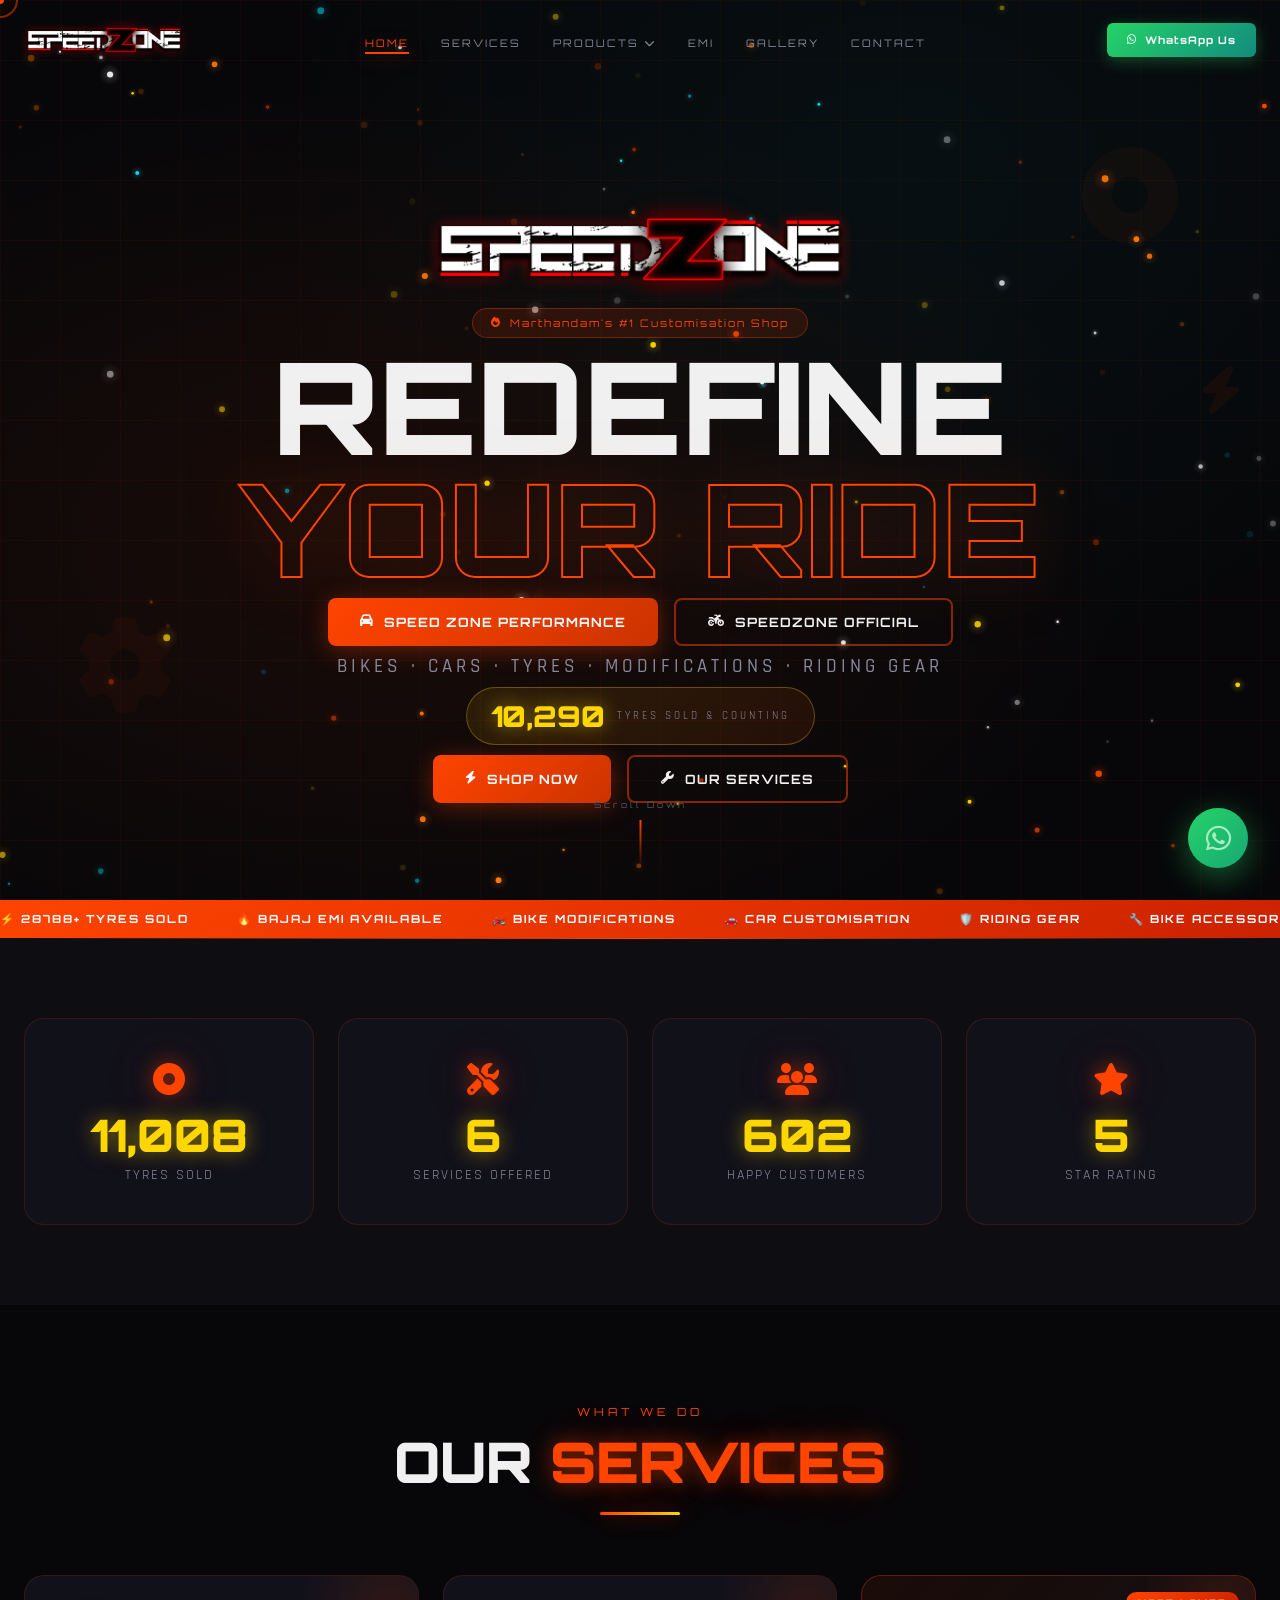
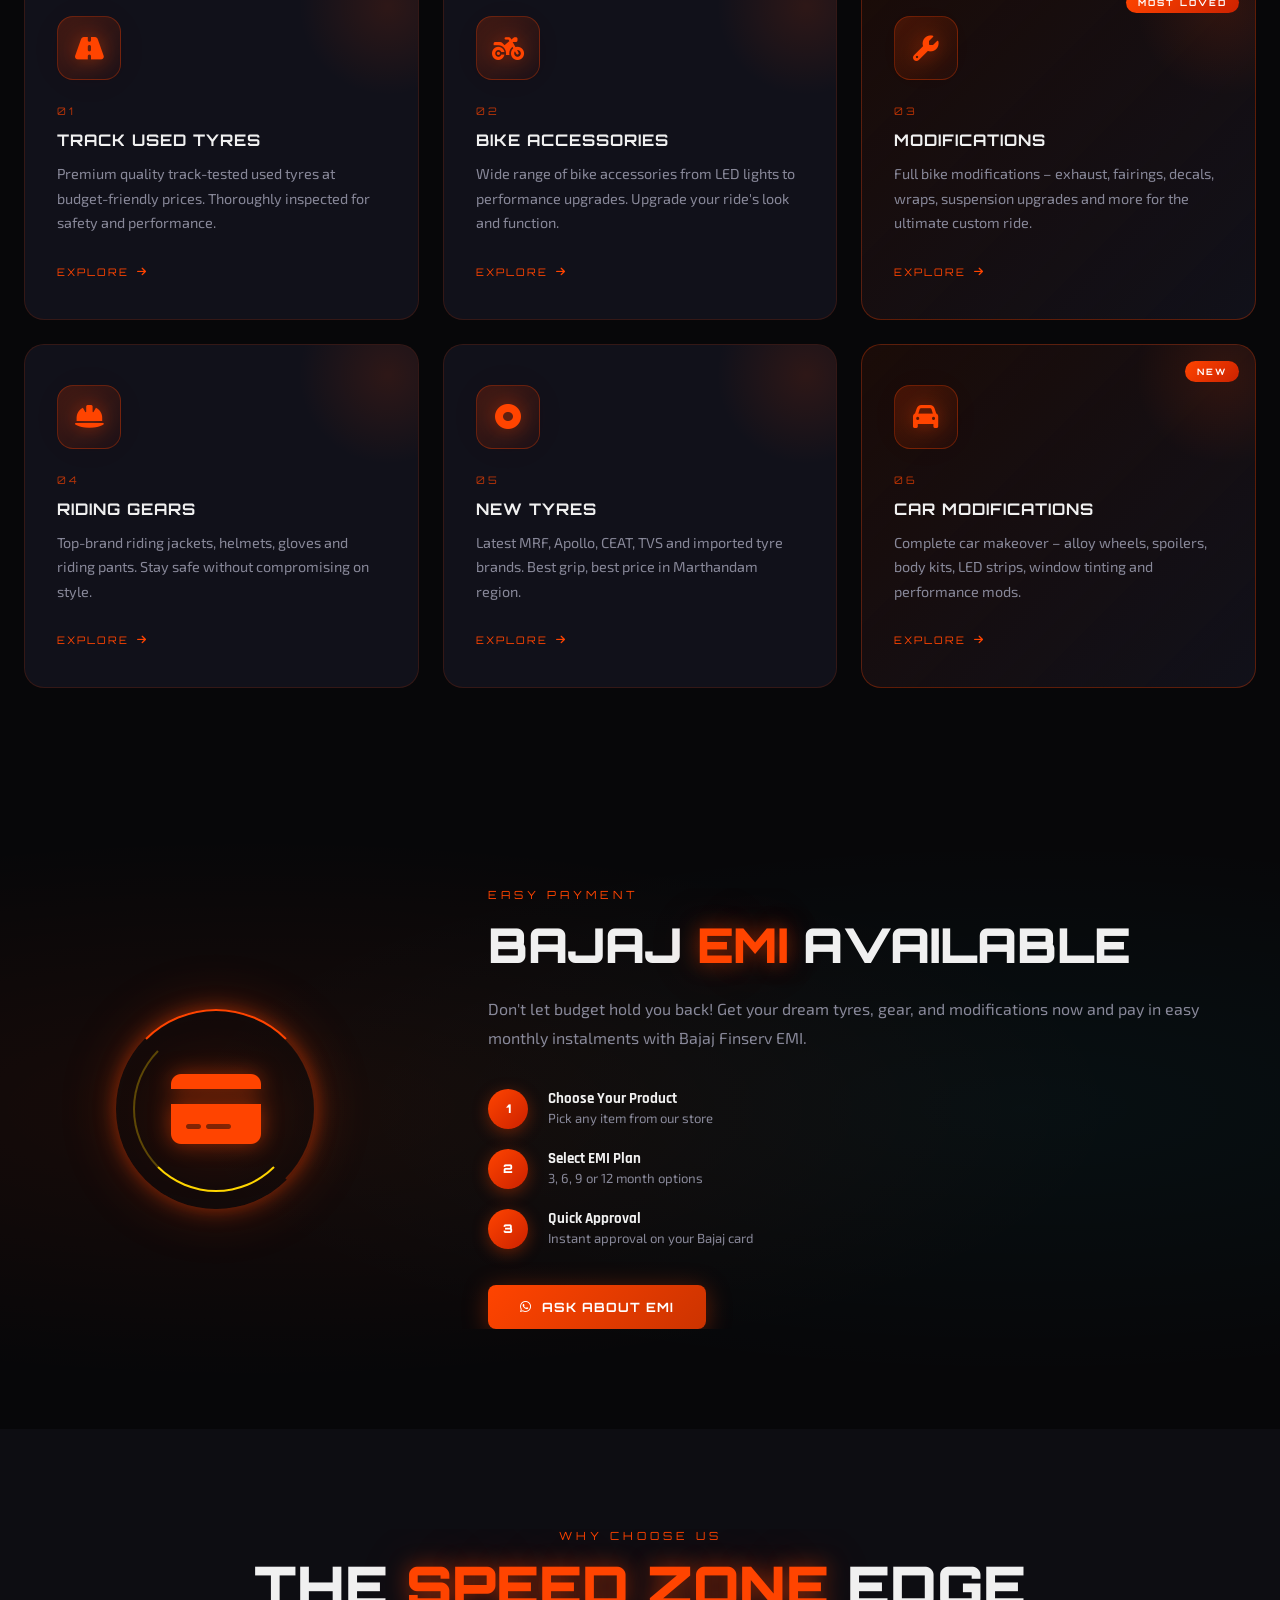
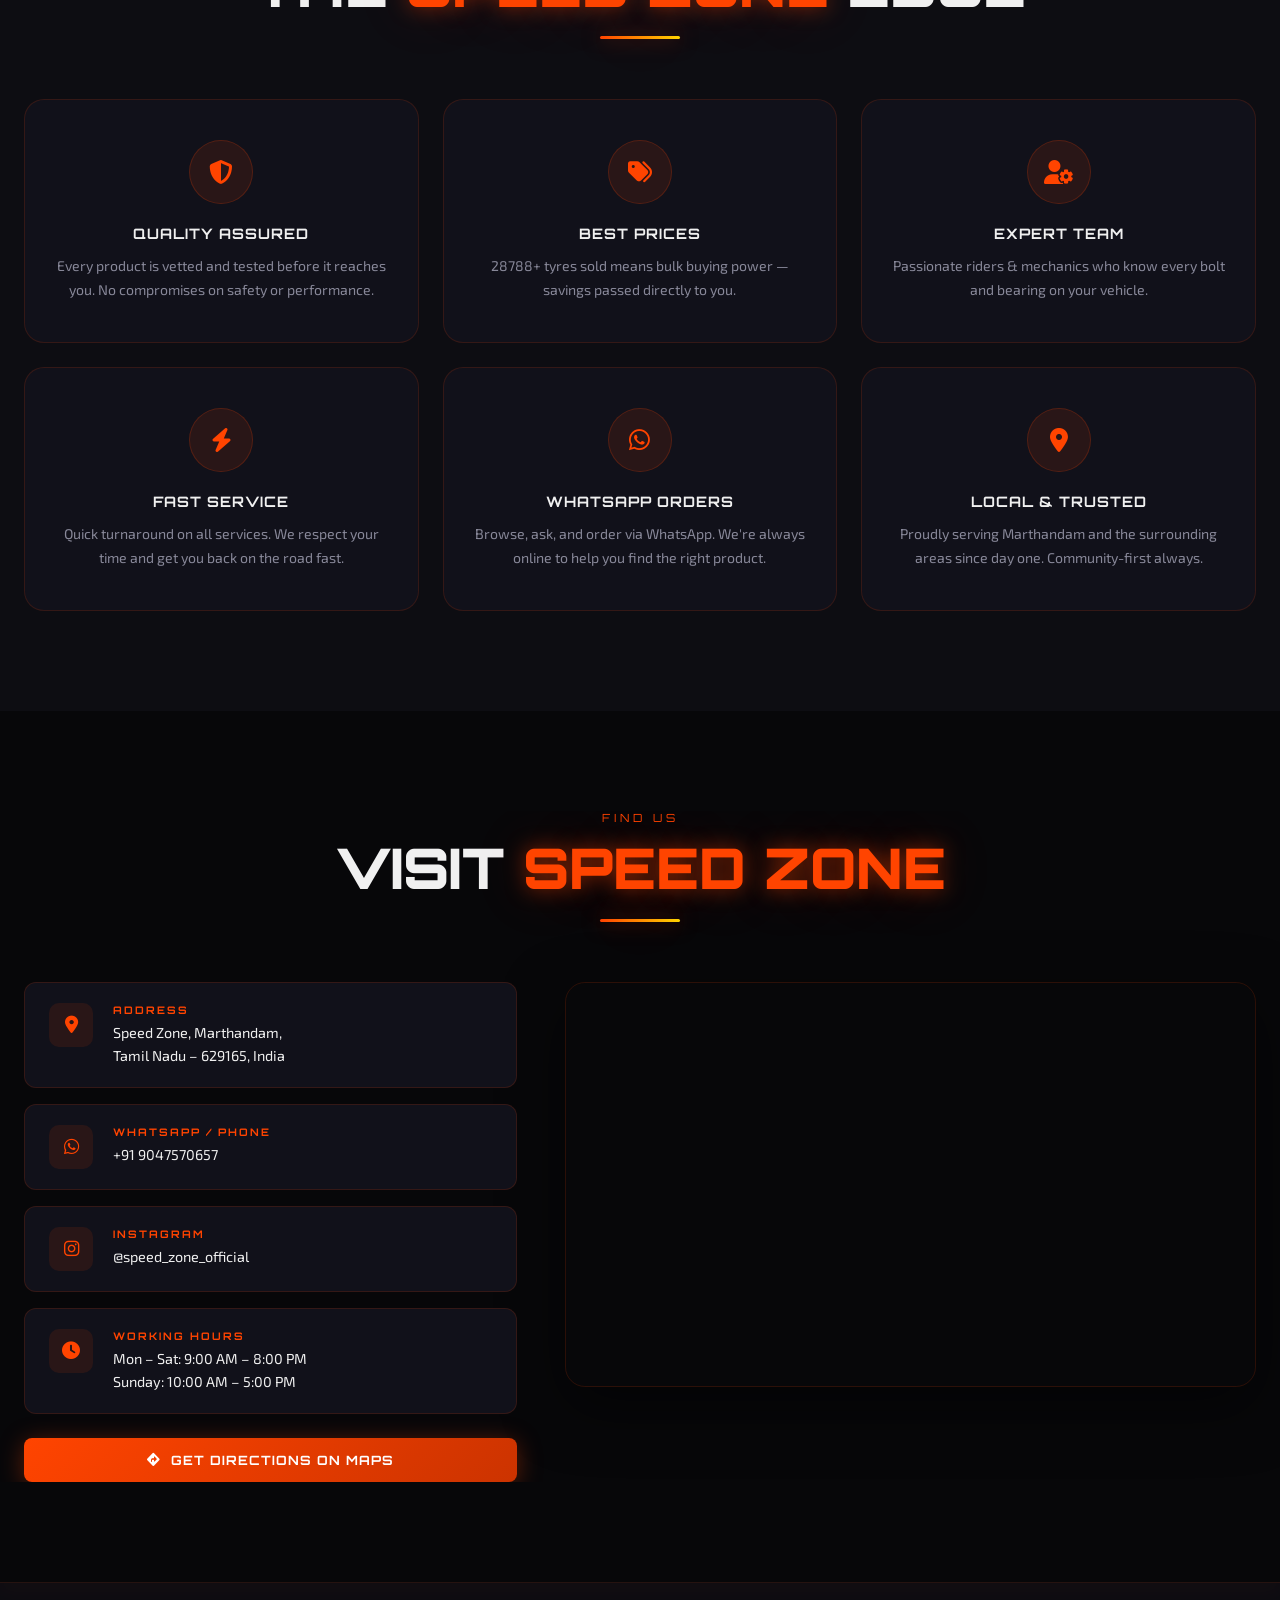
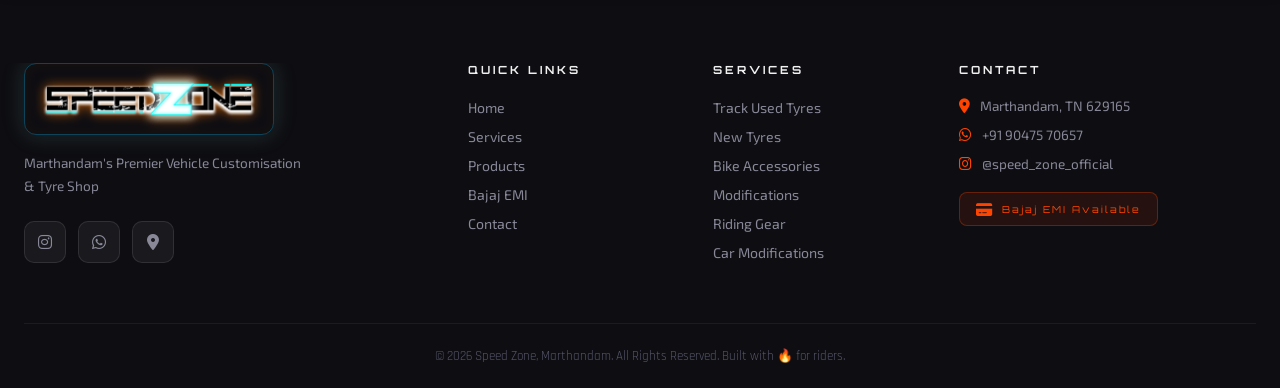
<file: speedzone/index.html>
<!DOCTYPE html>
<html lang="en">
<head>
  <meta charset="UTF-8" />
  <meta name="viewport" content="width=device-width, initial-scale=1.0" />
  <meta name="description" content="Speed Zone Marthandam – Premium Tyres, Bike & Car Modifications, Riding Gear. 28788+ Tyres Sold. Bajaj EMI Available." />
  <title>Speed Zone | Redefine Your Ride</title>
  <link href="https://fonts.googleapis.com/css2?family=Orbitron:wght@400;600;700;900&family=Exo+2:wght@300;400;500;600;700&family=Rajdhani:wght@400;500;600;700&display=swap" rel="stylesheet" />
  <link rel="icon" type="image/jpeg" href="assets/logo.png" />
  <link rel="shortcut icon" href="assets/logo.png" />
  <link rel="stylesheet" href="https://cdnjs.cloudflare.com/ajax/libs/font-awesome/6.5.0/css/all.min.css" />
  <link rel="stylesheet" href="css/style.css" />
  <link rel="stylesheet" href="css/animations.css" />
  <link rel="stylesheet" href="css/responsive.css" />
</head>
<body>

  <div class="cursor-dot" id="cursorDot"></div>
  <div class="cursor-ring" id="cursorRing"></div>

  <!-- PRELOADER — uses original round logo -->
  <div class="preloader" id="preloader">
    <div class="preloader-logo">
      <img src="assets/logo.jfif" alt="Speed Zone" class="preloader-logo-img" />
    </div>
    <div class="preloader-bar"><div class="preloader-fill" id="preloaderFill"></div></div>
    <p class="preloader-text">LOADING YOUR RIDE...</p>
  </div>

  <!-- NAVBAR -->
  <nav class="navbar" id="navbar">
    <div class="nav-container">
      <a href="#home" class="nav-logo">
        <img src="assets/logo.png" alt="Speed Zone Logo" class="nav-logo-img" />
        <div class="nav-logo-text">
          <span class="logo-name">SPEED<span>ZONE</span></span>
          <span class="logo-tag">MARTHANDAM</span>
        </div>
      </a>
      <ul class="nav-links" id="navLinks">
        <li><a href="#home"     class="nav-link active">Home</a></li>
        <li><a href="#services" class="nav-link">Services</a></li>
        <li class="dropdown">
  <a href="#products" class="nav-link">Products <i class="fas fa-chevron-down dropdown-caret"></i></a>
  <ul class="dropdown-menu">
    <li><a href="car.html"><i class="fas fa-car"></i> Car</a></li>
    <li><a href="bike.html"><i class="fas fa-motorcycle"></i> Bike</a></li>
  </ul>
</li>
        <li><a href="#emi"      class="nav-link">EMI</a></li>
        <li><a href="#gallery"  class="nav-link">Gallery</a></li>
        <li><a href="#contact"  class="nav-link">Contact</a></li>
      </ul>
      <a href="https://wa.me/919047570657?text=Hi%20Speed%20Zone!%20I%20need%20your%20help." class="nav-cta" target="_blank">
        <i class="fab fa-whatsapp"></i> WhatsApp Us
      </a>
      <button class="nav-burger" id="navBurger" aria-label="Toggle menu">
        <span></span><span></span><span></span>
      </button>
    </div>
  </nav>

  <!-- HERO -->
  <section class="hero" id="home">
    <canvas id="particleCanvas"></canvas>
    <div class="hero-bg-grid"></div>
    <div class="hero-content">

      <!-- Logo: delay-1 -->
      <div class="hero-logo-wrap animate-fade-up delay-1">
        <img src="assets/logo.png" alt="Speed Zone" class="hero-logo-img" />
      </div>

      <!-- Badge: delay-2 -->
      <div class="hero-badge animate-fade-up delay-2">
        <i class="fas fa-fire"></i> Marthandam's #1 Customisation Shop
      </div>

      <!-- Title: delay-3 -->
      <h1 class="hero-title animate-fade-up delay-3">
        <span class="ht-line">REDEFINE</span>
        <span class="ht-line ht-accent">YOUR RIDE</span>
      </h1>

      <!-- FIX: Buttons now navigate to separate pages -->
      <div class="hero-vehicle-btns animate-fade-up delay-4">
        <a href="car.html" class="btn btn-primary hero-vehicle-btn">
          <i class="fas fa-car"></i> Speed Zone Performance
        </a>
        <a href="bike.html" class="btn btn-outline hero-vehicle-btn">
          <i class="fas fa-motorcycle"></i> SpeedZone Official
        </a>
      </div>

      <!-- Subtitle: delay-5 -->
      <p class="hero-subtitle animate-fade-up delay-5">
        Bikes · Cars · Tyres · Modifications · Riding Gear
      </p>

      <!-- Stat pill: delay-6 -->
      <div class="hero-stat-pill animate-fade-up delay-6">
        <span class="hsp-num" id="heroCounter">0</span>
        <span class="hsp-label">TYRES SOLD &amp; COUNTING</span>
      </div>

      <!-- CTA Buttons: no extra delay class, uses CSS default -->
      <div class="hero-btns animate-fade-up delay-6">
        <a href="#products" class="btn btn-primary">
          <i class="fas fa-bolt"></i> Shop Now
        </a>
        <a href="#services" class="btn btn-outline">
          <i class="fas fa-wrench"></i> Our Services
        </a>
      </div>

    </div>
    <div class="hero-scroll-hint">
      <span>Scroll Down</span>
      <div class="scroll-arrow"></div>
    </div>
    <div class="hero-float float-1"><i class="fas fa-circle-dot"></i></div>
    <div class="hero-float float-2"><i class="fas fa-gear"></i></div>
    <div class="hero-float float-3"><i class="fas fa-bolt"></i></div>
  </section>

  <!-- MARQUEE -->
  <div class="marquee-strip">
    <div class="marquee-track">
      <span>⚡ 28788+ TYRES SOLD</span>
      <span>🔥 BAJAJ EMI AVAILABLE</span>
      <span>🏍️ BIKE MODIFICATIONS</span>
      <span>🚗 CAR CUSTOMISATION</span>
      <span>🛡️ RIDING GEAR</span>
      <span>🔧 BIKE ACCESSORIES</span>
      <span>🌀 TRACK USED TYRES</span>
      <span>⚡ 28788+ TYRES SOLD</span>
      <span>🔥 BAJAJ EMI AVAILABLE</span>
      <span>🏍️ BIKE MODIFICATIONS</span>
      <span>🚗 CAR CUSTOMISATION</span>
      <span>🛡️ RIDING GEAR</span>
      <span>🔧 BIKE ACCESSORIES</span>
      <span>🌀 TRACK USED TYRES</span>
    </div>
  </div>

  <!-- STATS -->
  <section class="stats-section" id="stats">
    <div class="container">
      <div class="stats-grid">
        <div class="stat-card">
          <div class="stat-icon"><i class="fas fa-circle-dot"></i></div>
          <div class="stat-num" data-target="28788">0</div>
          <div class="stat-label">Tyres Sold</div>
        </div>
        <div class="stat-card">
          <div class="stat-icon"><i class="fas fa-tools"></i></div>
          <div class="stat-num" data-target="6">0</div>
          <div class="stat-label">Services Offered</div>
        </div>
        <div class="stat-card">
          <div class="stat-icon"><i class="fas fa-users"></i></div>
          <div class="stat-num" data-target="1500">0</div>
          <div class="stat-label">Happy Customers</div>
        </div>
        <div class="stat-card">
          <div class="stat-icon"><i class="fas fa-star"></i></div>
          <div class="stat-num" data-target="5">0</div>
          <div class="stat-label">Star Rating</div>
        </div>
      </div>
    </div>
  </section>

  <!-- SERVICES -->
  <section class="services-section" id="services">
    <div class="container">
      <div class="section-header">
        <p class="section-tag">WHAT WE DO</p>
        <h2 class="section-title">OUR <span class="accent">SERVICES</span></h2>
        <div class="section-line"></div>
      </div>
      <div class="services-grid">
        <div class="service-card" data-tilt>
          <div class="sc-glow"></div>
          <div class="sc-icon"><i class="fas fa-road"></i></div>
          <div class="sc-number">01</div>
          <h3 class="sc-title">Track Used Tyres</h3>
          <p class="sc-desc">Premium quality track-tested used tyres at budget-friendly prices. Thoroughly inspected for safety and performance.</p>
          <a href="#products" class="sc-link">Explore <i class="fas fa-arrow-right"></i></a>
        </div>
        <div class="service-card" data-tilt>
          <div class="sc-glow"></div>
          <div class="sc-icon"><i class="fas fa-motorcycle"></i></div>
          <div class="sc-number">02</div>
          <h3 class="sc-title">Bike Accessories</h3>
          <p class="sc-desc">Wide range of bike accessories from LED lights to performance upgrades. Upgrade your ride's look and function.</p>
          <a href="#products" class="sc-link">Explore <i class="fas fa-arrow-right"></i></a>
        </div>
        <div class="service-card featured-card" data-tilt>
          <div class="sc-glow"></div>
          <div class="sc-badge">MOST LOVED</div>
          <div class="sc-icon"><i class="fas fa-wrench"></i></div>
          <div class="sc-number">03</div>
          <h3 class="sc-title">Modifications</h3>
          <p class="sc-desc">Full bike modifications – exhaust, fairings, decals, wraps, suspension upgrades and more for the ultimate custom ride.</p>
          <a href="#products" class="sc-link">Explore <i class="fas fa-arrow-right"></i></a>
        </div>
        <div class="service-card" data-tilt>
          <div class="sc-glow"></div>
          <div class="sc-icon"><i class="fas fa-helmet-safety"></i></div>
          <div class="sc-number">04</div>
          <h3 class="sc-title">Riding Gears</h3>
          <p class="sc-desc">Top-brand riding jackets, helmets, gloves and riding pants. Stay safe without compromising on style.</p>
          <a href="#products" class="sc-link">Explore <i class="fas fa-arrow-right"></i></a>
        </div>
        <div class="service-card" data-tilt>
          <div class="sc-glow"></div>
          <div class="sc-icon"><i class="fas fa-circle-dot"></i></div>
          <div class="sc-number">05</div>
          <h3 class="sc-title">New Tyres</h3>
          <p class="sc-desc">Latest MRF, Apollo, CEAT, TVS and imported tyre brands. Best grip, best price in Marthandam region.</p>
          <a href="#products" class="sc-link">Explore <i class="fas fa-arrow-right"></i></a>
        </div>
        <div class="service-card featured-card" data-tilt>
          <div class="sc-glow"></div>
          <div class="sc-badge">NEW</div>
          <div class="sc-icon"><i class="fas fa-car"></i></div>
          <div class="sc-number">06</div>
          <h3 class="sc-title">Car Modifications</h3>
          <p class="sc-desc">Complete car makeover – alloy wheels, spoilers, body kits, LED strips, window tinting and performance mods.</p>
          <a href="#products" class="sc-link">Explore <i class="fas fa-arrow-right"></i></a>
        </div>
      </div>
    </div>
  </section>

  <!-- EMI -->
  <section class="emi-section" id="emi">
    <div class="emi-bg-pattern"></div>
    <div class="container">
      <div class="emi-content">
        <div class="emi-left">
          <div class="emi-icon-wrap">
            <div class="emi-spin-ring"></div>
            <i class="fas fa-credit-card emi-main-icon"></i>
          </div>
        </div>
        <div class="emi-right">
          <p class="section-tag">EASY PAYMENT</p>
          <h2 class="emi-title">BAJAJ <span class="accent">EMI</span> AVAILABLE</h2>
          <p class="emi-desc">Don't let budget hold you back! Get your dream tyres, gear, and modifications now and pay in easy monthly instalments with Bajaj Finserv EMI.</p>
          <div class="emi-steps">
            <div class="emi-step">
              <div class="es-num">1</div>
              <div class="es-text"><strong>Choose Your Product</strong><span>Pick any item from our store</span></div>
            </div>
            <div class="emi-step">
              <div class="es-num">2</div>
              <div class="es-text"><strong>Select EMI Plan</strong><span>3, 6, 9 or 12 month options</span></div>
            </div>
            <div class="emi-step">
              <div class="es-num">3</div>
              <div class="es-text"><strong>Quick Approval</strong><span>Instant approval on your Bajaj card</span></div>
            </div>
          </div>
          <a href="https://wa.me/919047570657?text=Hi%20Speed%20Zone!%20I%20want%20to%20know%20about%20Bajaj%20EMI%20options." class="btn btn-primary" target="_blank">
            <i class="fab fa-whatsapp"></i> Ask About EMI
          </a>
        </div>
      </div>
    </div>
  </section>

  <!-- WHY US -->
  <section class="whyus-section" id="gallery">
    <div class="container">
      <div class="section-header">
        <p class="section-tag">WHY CHOOSE US</p>
        <h2 class="section-title">THE <span class="accent">SPEED ZONE</span> EDGE</h2>
        <div class="section-line"></div>
      </div>
      <div class="whyus-grid">
        <div class="wu-card"><div class="wu-icon"><i class="fas fa-shield-halved"></i></div><h3>Quality Assured</h3><p>Every product is vetted and tested before it reaches you. No compromises on safety or performance.</p></div>
        <div class="wu-card"><div class="wu-icon"><i class="fas fa-tags"></i></div><h3>Best Prices</h3><p>28788+ tyres sold means bulk buying power — savings passed directly to you.</p></div>
        <div class="wu-card"><div class="wu-icon"><i class="fas fa-user-gear"></i></div><h3>Expert Team</h3><p>Passionate riders &amp; mechanics who know every bolt and bearing on your vehicle.</p></div>
        <div class="wu-card"><div class="wu-icon"><i class="fas fa-bolt"></i></div><h3>Fast Service</h3><p>Quick turnaround on all services. We respect your time and get you back on the road fast.</p></div>
        <div class="wu-card"><div class="wu-icon"><i class="fab fa-whatsapp"></i></div><h3>WhatsApp Orders</h3><p>Browse, ask, and order via WhatsApp. We're always online to help you find the right product.</p></div>
        <div class="wu-card"><div class="wu-icon"><i class="fas fa-map-marker-alt"></i></div><h3>Local &amp; Trusted</h3><p>Proudly serving Marthandam and the surrounding areas since day one. Community-first always.</p></div>
      </div>
    </div>
  </section>

  <!-- CONTACT -->
  <section class="contact-section" id="contact">
    <div class="container">
      <div class="section-header">
        <p class="section-tag">FIND US</p>
        <h2 class="section-title">VISIT <span class="accent">SPEED ZONE</span></h2>
        <div class="section-line"></div>
      </div>
      <div class="contact-grid">
        <div class="contact-info">
          <div class="ci-card">
            <div class="ci-icon"><i class="fas fa-map-marker-alt"></i></div>
            <div class="ci-text"><h4>Address</h4><p>Speed Zone, Marthandam,<br/>Tamil Nadu – 629165, India</p></div>
          </div>
          <div class="ci-card">
            <div class="ci-icon"><i class="fab fa-whatsapp"></i></div>
            <div class="ci-text"><h4>WhatsApp / Phone</h4><p><a href="https://wa.me/919047570657" target="_blank">+91 9047570657</a></p></div>
          </div>
          <div class="ci-card">
            <div class="ci-icon"><i class="fab fa-instagram"></i></div>
            <div class="ci-text"><h4>Instagram</h4><p><a href="https://www.instagram.com/speed_zone_official/" target="_blank">@speed_zone_official</a></p></div>
          </div>
          <div class="ci-card">
            <div class="ci-icon"><i class="fas fa-clock"></i></div>
            <div class="ci-text"><h4>Working Hours</h4><p>Mon – Sat: 9:00 AM – 8:00 PM<br/>Sunday: 10:00 AM – 5:00 PM</p></div>
          </div>
          <a href="https://goo.gl/maps/gkR2WzhHA5qY9zth9" target="_blank" class="btn btn-primary directions-btn">
            <i class="fas fa-directions"></i> Get Directions on Maps
          </a>
        </div>
        <div class="contact-map">
          <div class="map-frame">
            <iframe src="https://www.google.com/maps/embed?pb=!1m18!1m12!1m3!1d3951.9!2d77.2503!3d8.3068!2m3!1f0!2f0!3f0!3m2!1i1024!2i768!4f13.1!3m3!1m2!1s0x3b04f47e49b97b45%3A0x7d9e!2sMarthandam%2C%20Tamil%20Nadu%20629165!5e0!3m2!1sen!2sin!4v1700000000000!5m2!1sen!2sin"
              width="100%" height="400" style="border:0;" allowfullscreen="" loading="lazy" referrerpolicy="no-referrer-when-downgrade" title="Speed Zone Location"></iframe>
          </div>
        </div>
      </div>
    </div>
  </section>

  <!-- FOOTER -->
  <footer class="footer">
    <div class="footer-glow-top"></div>
    <div class="container">
      <div class="footer-grid">
        <div class="footer-brand">
          <div class="footer-logo">
            <img src="assets/logo.png" alt="Speed Zone Logo" class="footer-logo-img" />
          </div>
          <p class="footer-tagline">Marthandam's Premier Vehicle Customisation &amp; Tyre Shop</p>
          <div class="footer-social">
            <a href="https://www.instagram.com/speed_zone_official/" target="_blank" class="social-link"><i class="fab fa-instagram"></i></a>
            <a href="https://wa.me/919047570657" target="_blank" class="social-link"><i class="fab fa-whatsapp"></i></a>
            <a href="https://goo.gl/maps/gkR2WzhHA5qY9zth9" target="_blank" class="social-link"><i class="fas fa-map-marker-alt"></i></a>
          </div>
        </div>
        <div class="footer-links">
          <h4>Quick Links</h4>
          <ul>
            <li><a href="#home">Home</a></li>
            <li><a href="#services">Services</a></li>
            <li><a href="#products">Products</a></li>
            <li><a href="#emi">Bajaj EMI</a></li>
            <li><a href="#contact">Contact</a></li>
          </ul>
        </div>
        <div class="footer-links">
          <h4>Services</h4>
          <ul>
            <li><a href="#services">Track Used Tyres</a></li>
            <li><a href="#services">New Tyres</a></li>
            <li><a href="#services">Bike Accessories</a></li>
            <li><a href="#services">Modifications</a></li>
            <li><a href="#services">Riding Gear</a></li>
            <li><a href="#services">Car Modifications</a></li>
          </ul>
        </div>
        <div class="footer-contact">
          <h4>Contact</h4>
          <p><i class="fas fa-map-marker-alt"></i> Marthandam, TN 629165</p>
          <p><i class="fab fa-whatsapp"></i> +91 90475 70657</p>
          <p><i class="fab fa-instagram"></i> @speed_zone_official</p>
          <div class="footer-emi-badge"><i class="fas fa-credit-card"></i> Bajaj EMI Available</div>
        </div>
      </div>
      <div class="footer-bottom">
        <p>© 2024 Speed Zone, Marthandam. All Rights Reserved. Built with 🔥 for riders.</p>
      </div>
    </div>
  </footer>

  <a href="https://wa.me/919047570657?text=Hi%20Speed%20Zone!%20I%20need%20your%20help." class="whatsapp-float" target="_blank" aria-label="Chat on WhatsApp">
    <i class="fab fa-whatsapp"></i>
    <span class="wf-pulse"></span>
  </a>

  <div class="modal-overlay" id="productModal">
    <div class="modal-card" id="modalCard">
      <button class="modal-close" id="modalClose"><i class="fas fa-times"></i></button>
      <div class="modal-body" id="modalBody"></div>
    </div>
  </div>

  <script src="js/particles.js"></script>
  <script src="js/main.js"></script>
</body>
</html>
</file>
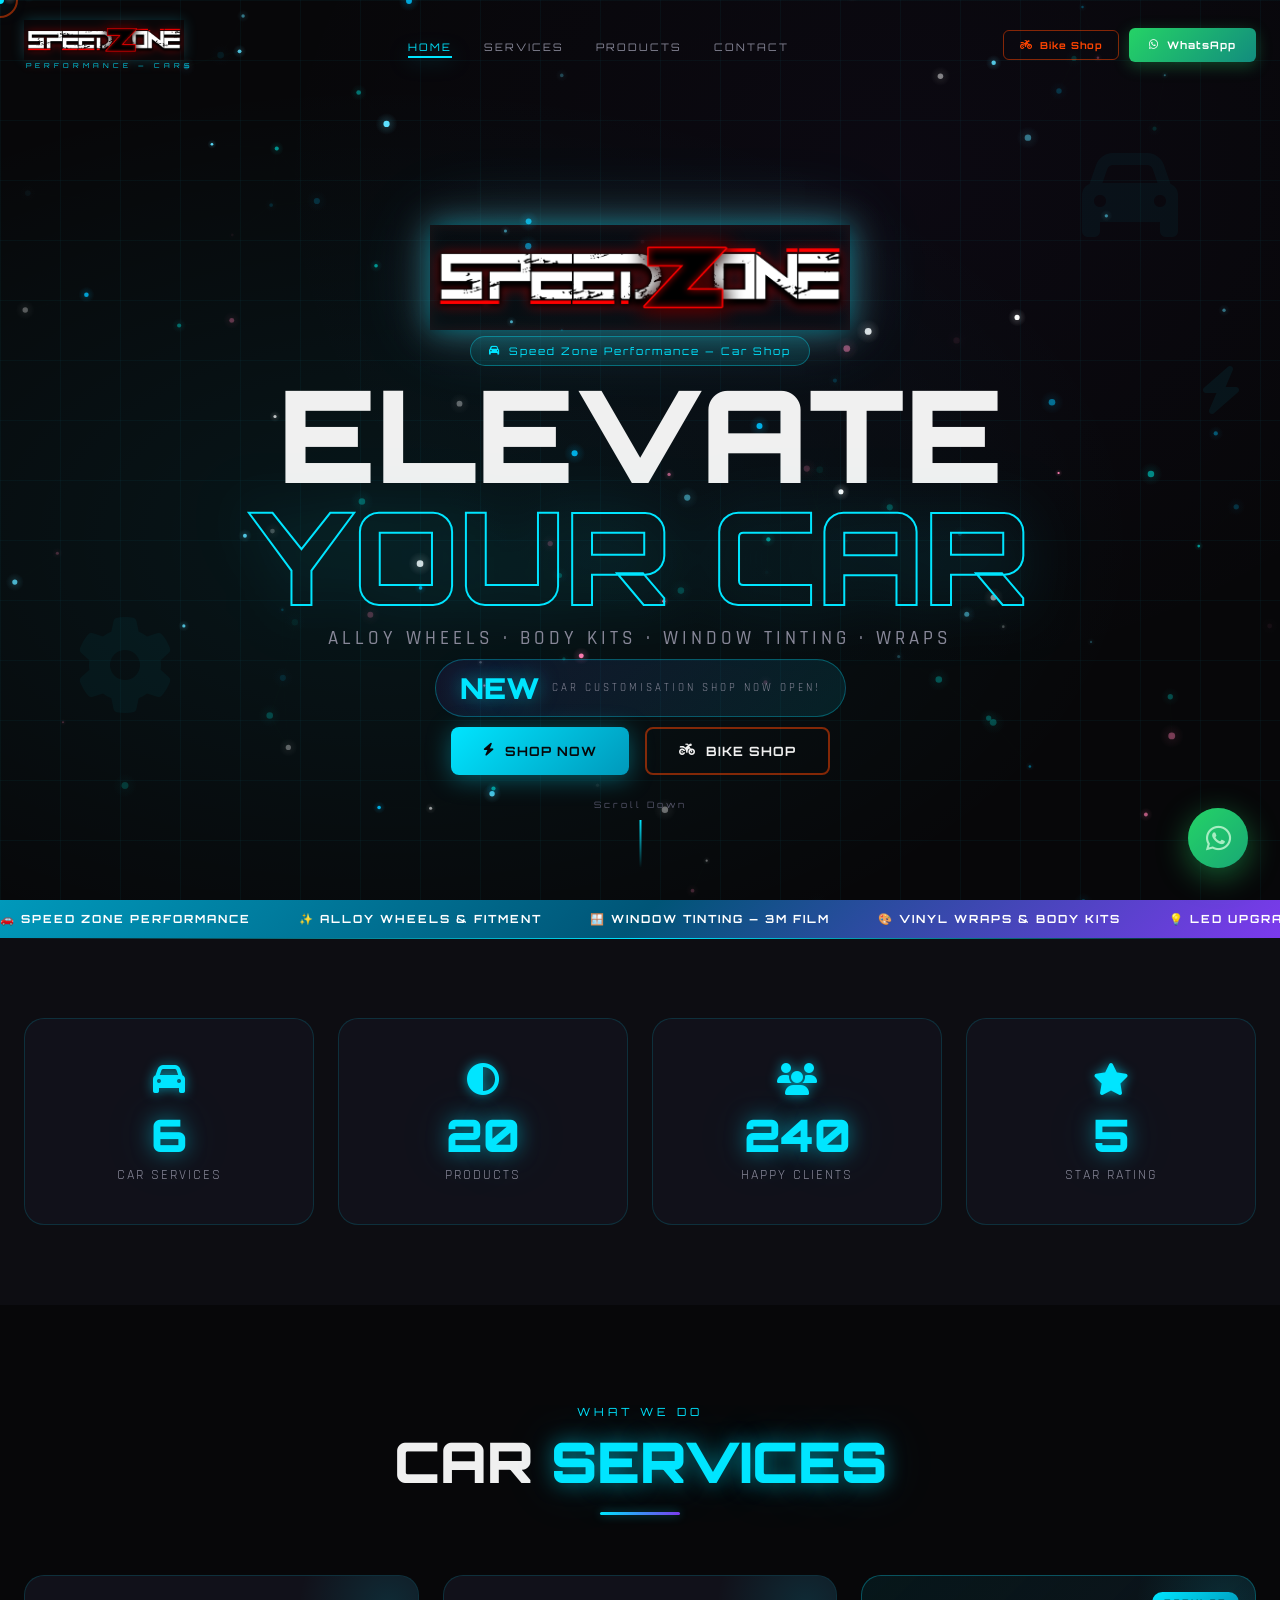
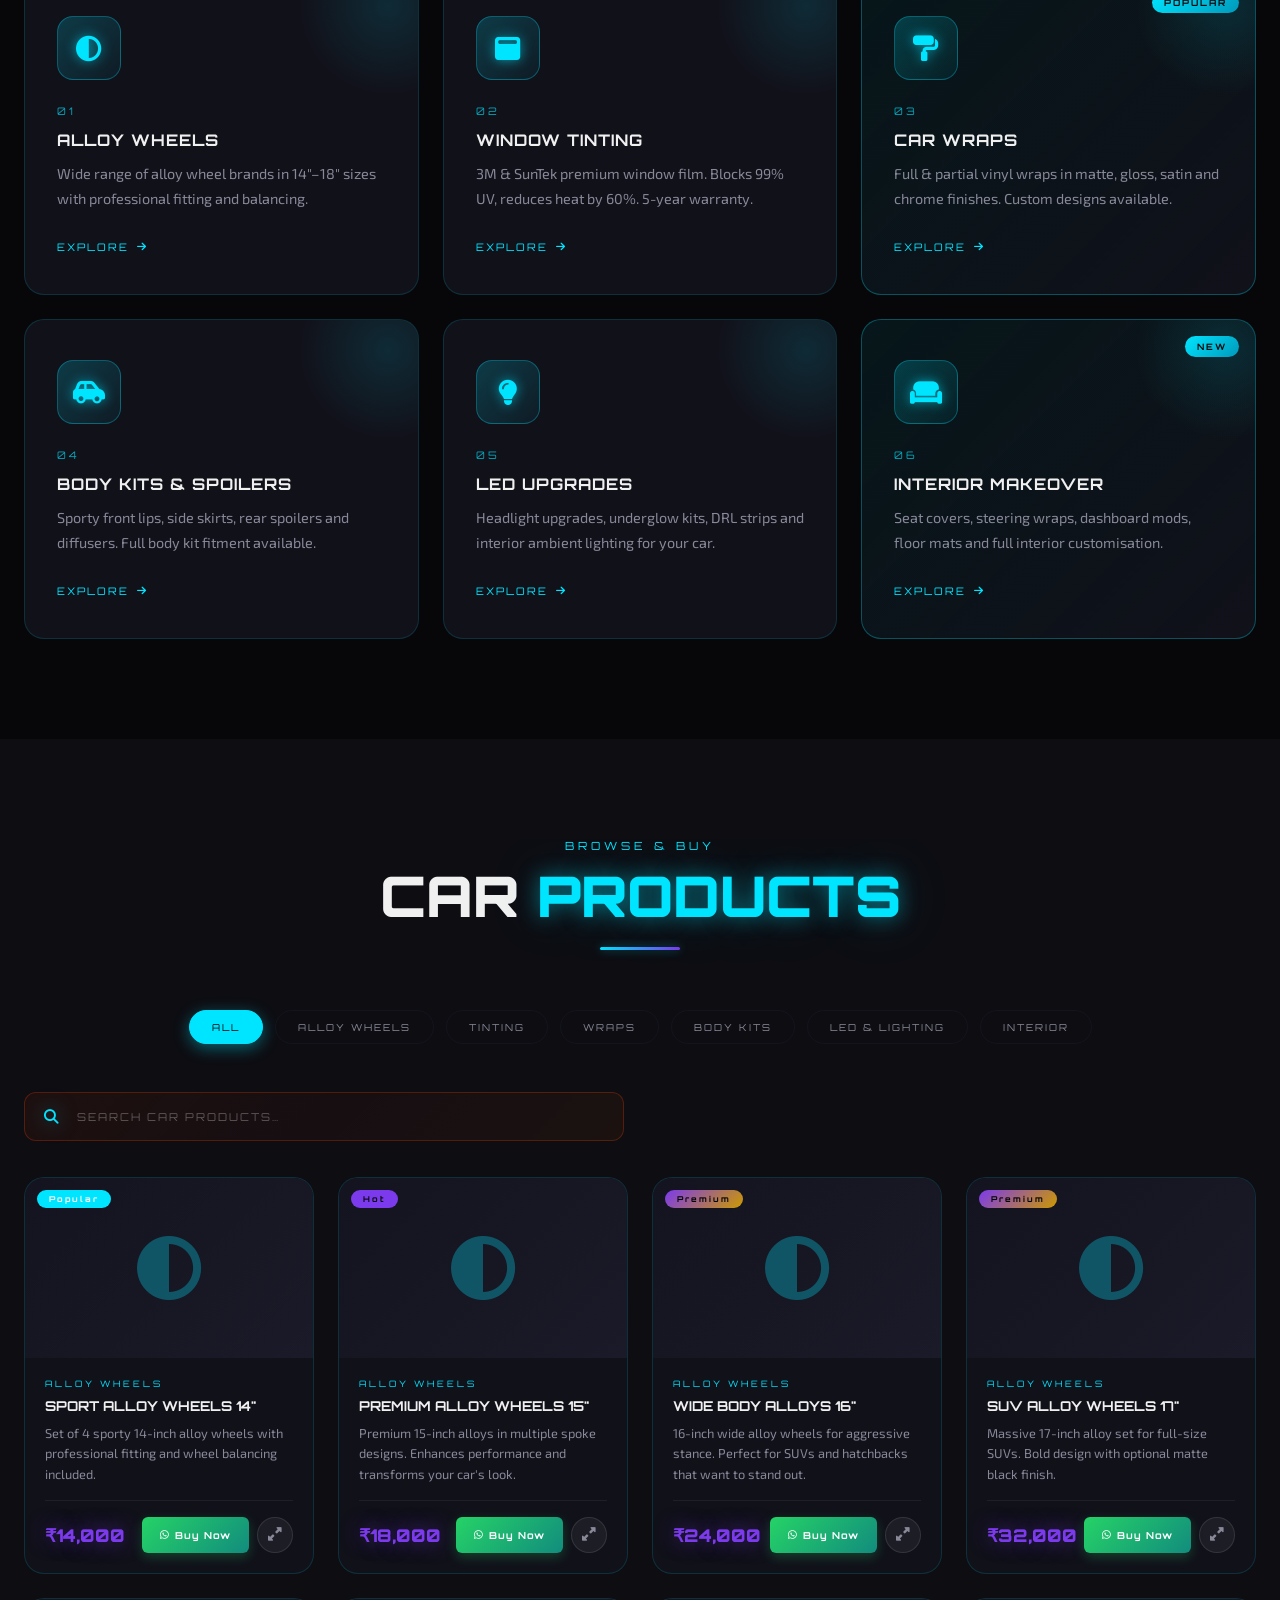
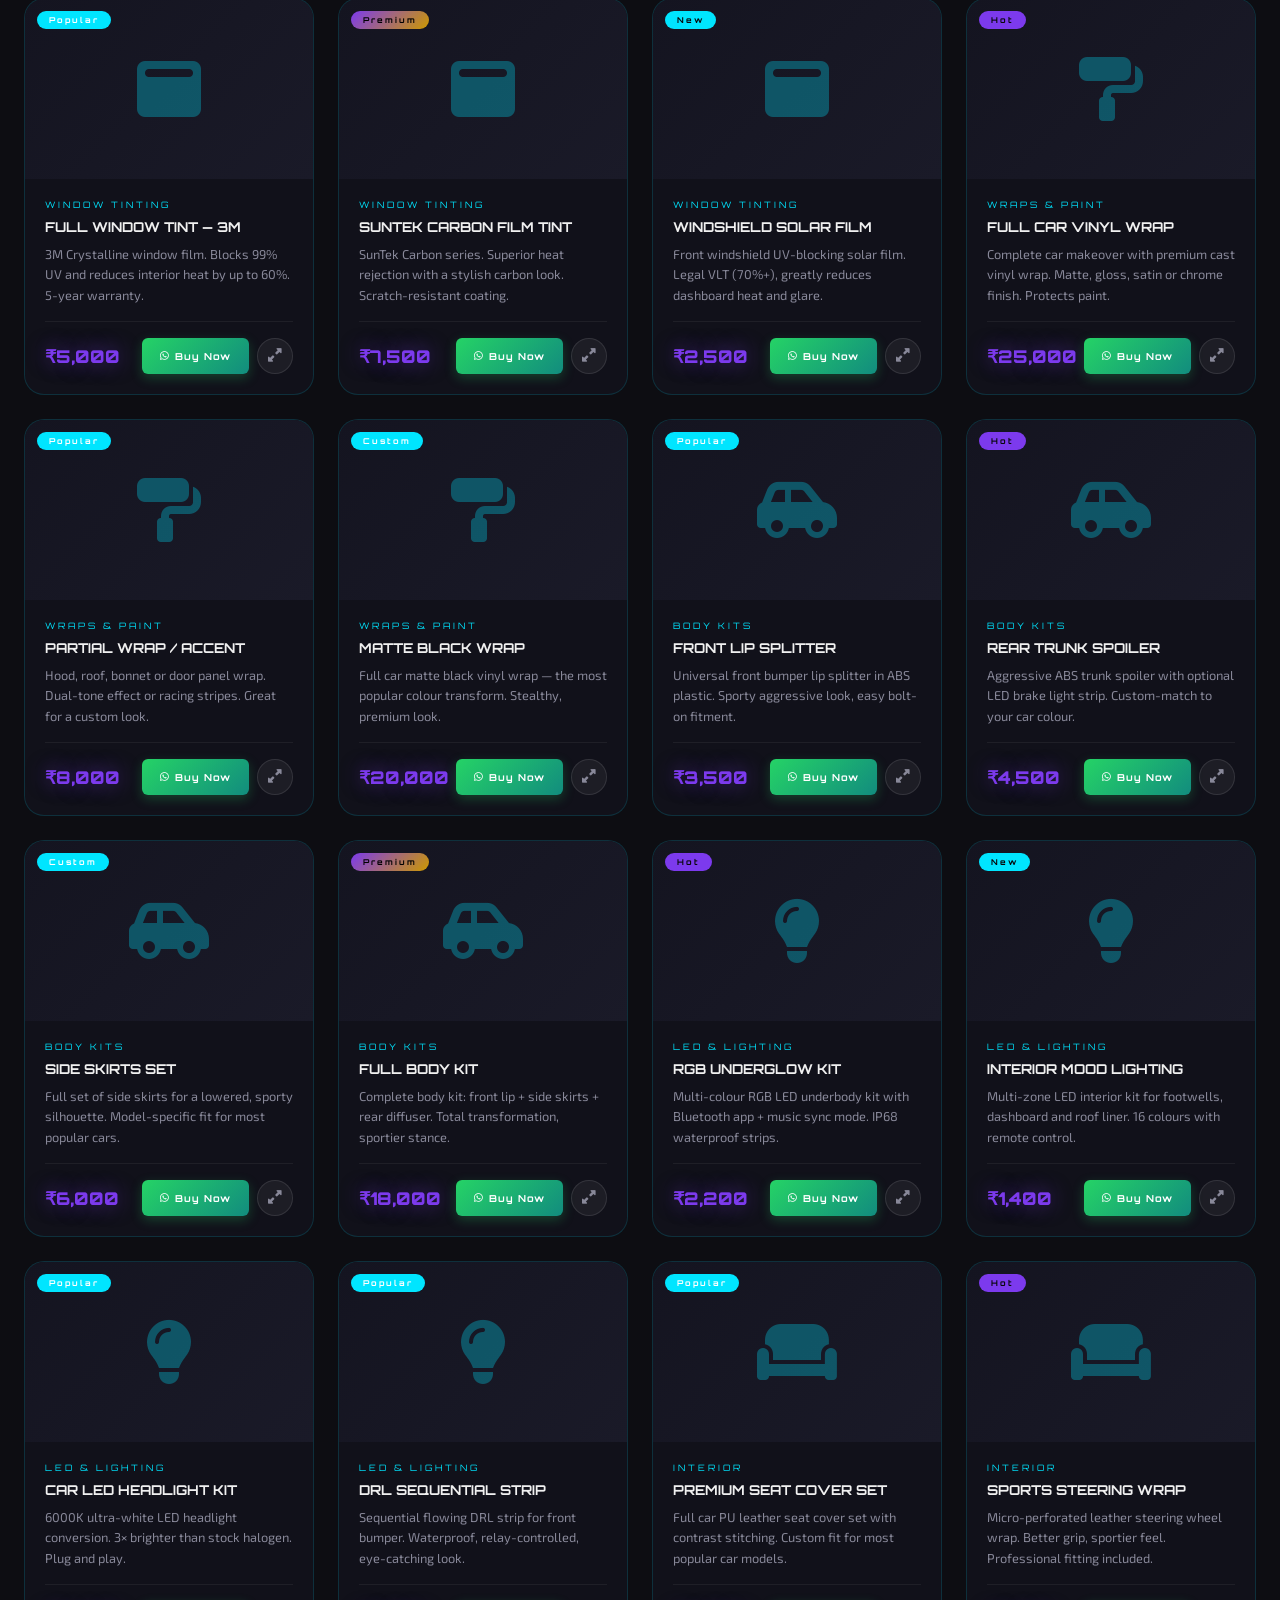
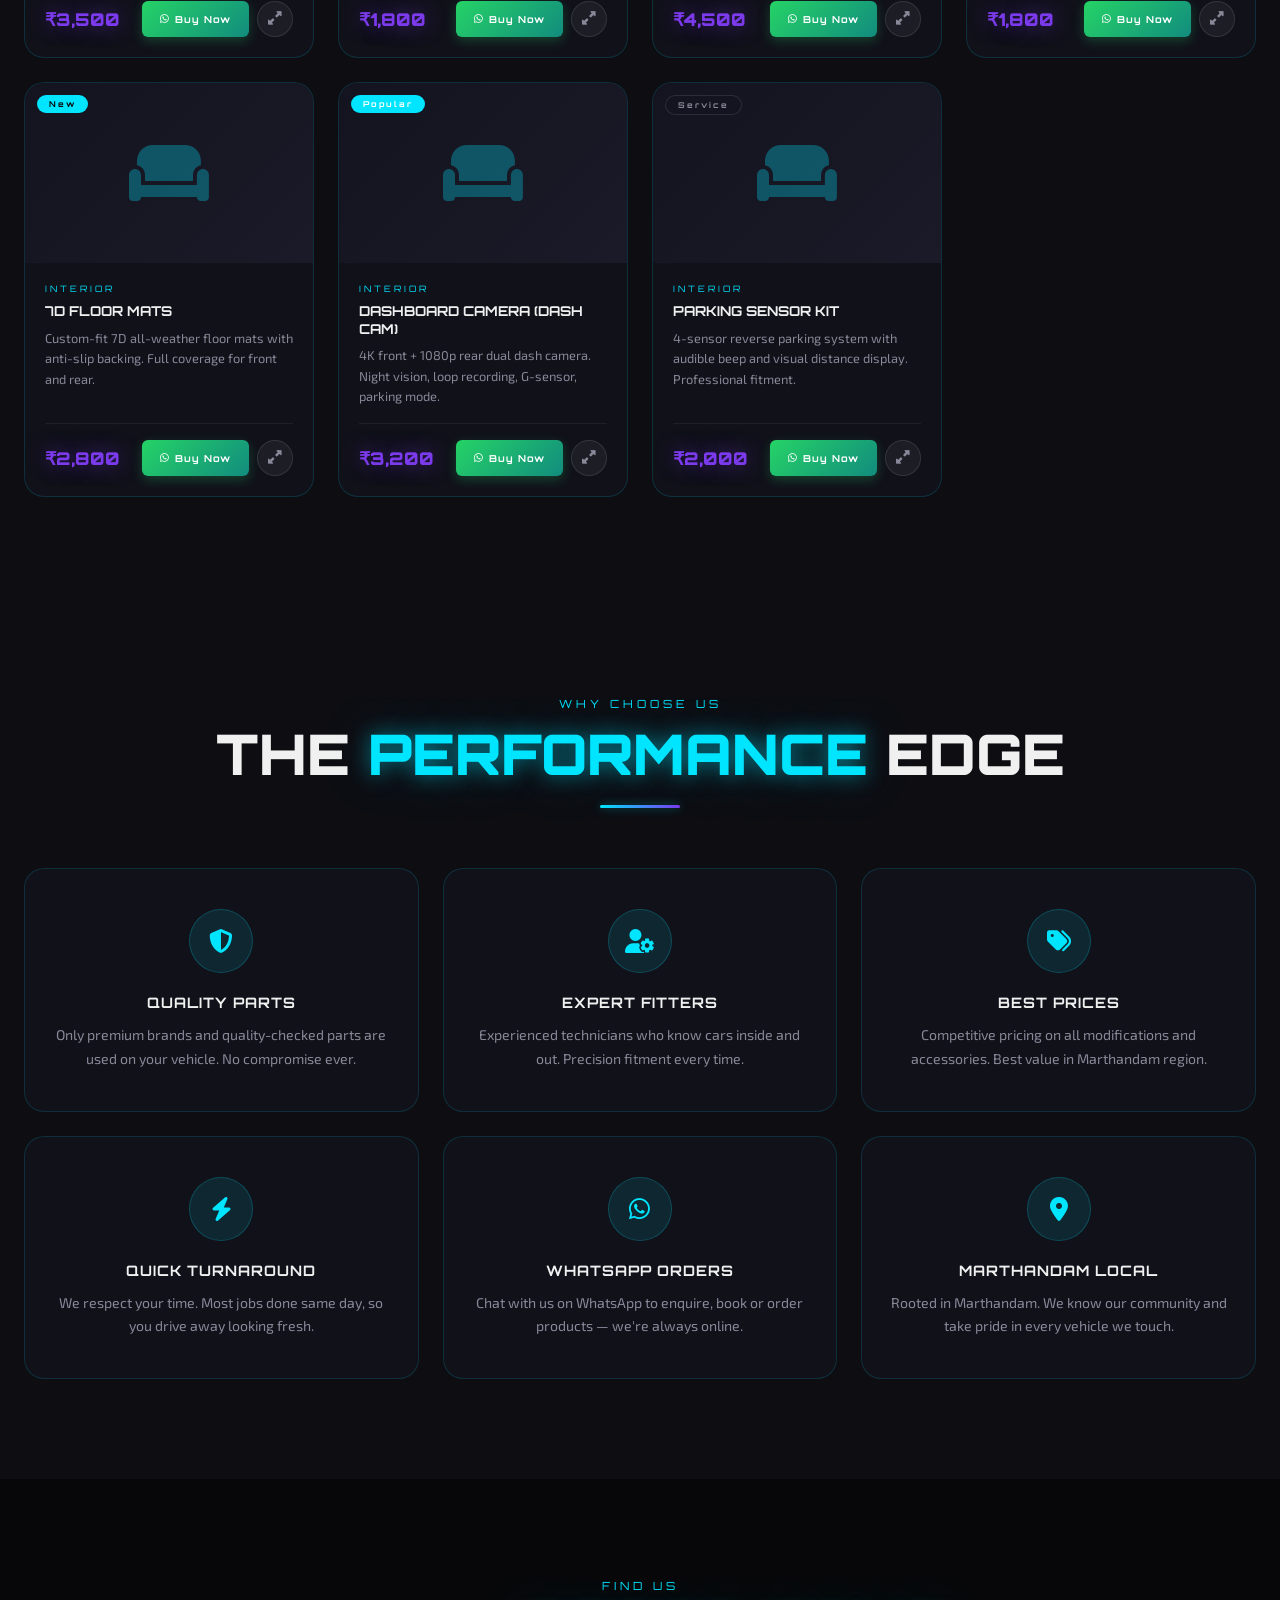
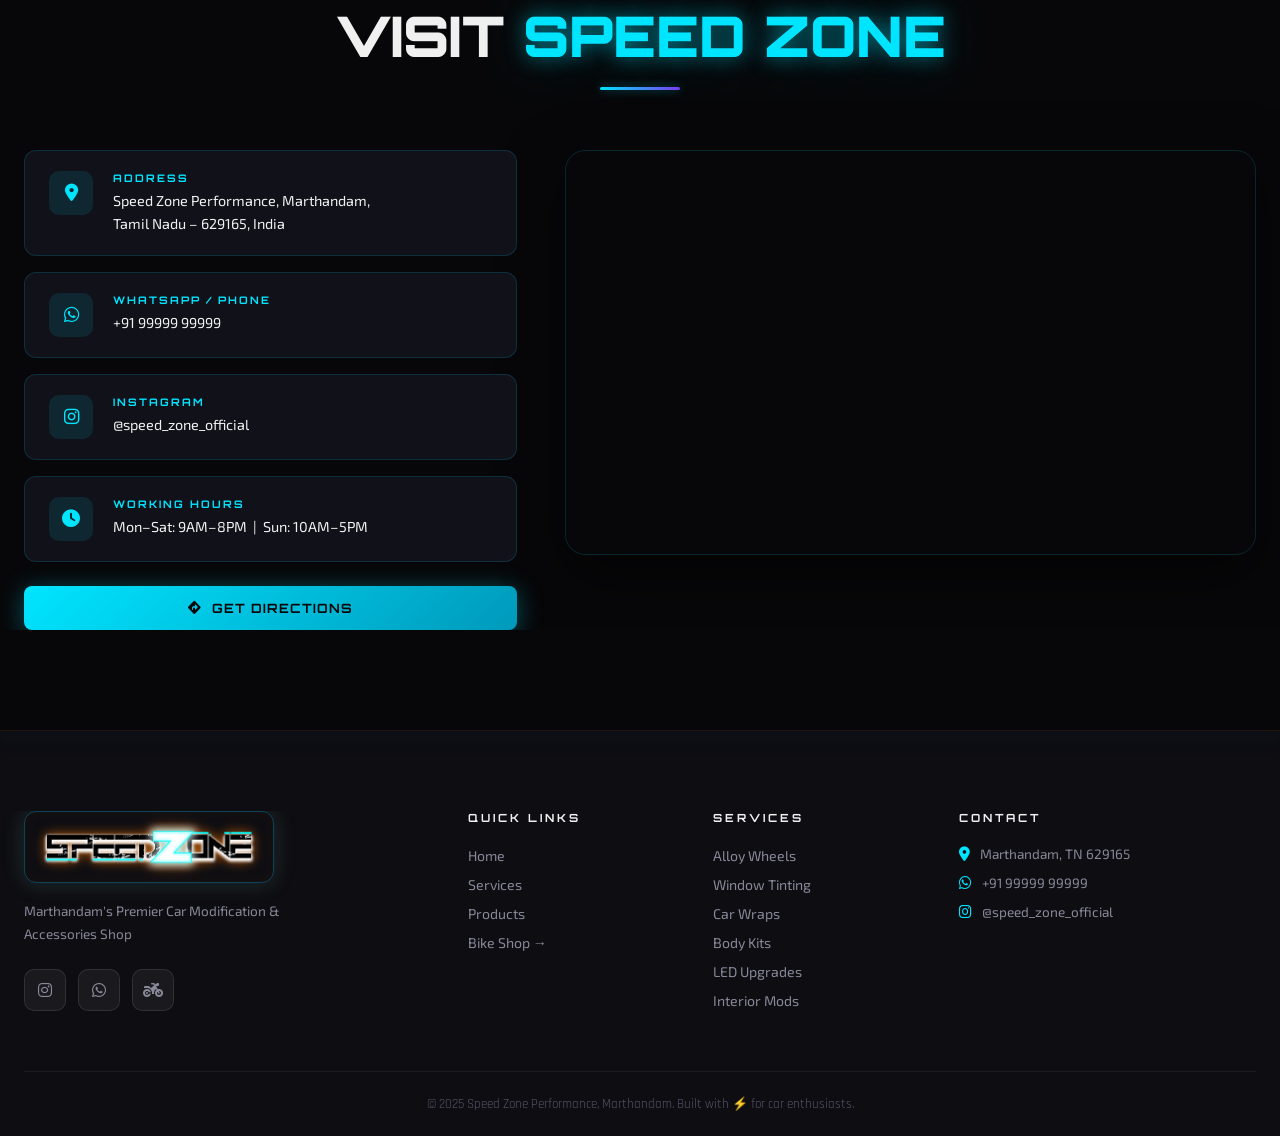
<file: speedzone/car.html>
<!DOCTYPE html>
<html lang="en">
<head>
  <meta charset="UTF-8"/>
  <meta name="viewport" content="width=device-width, initial-scale=1.0"/>
  <meta name="description" content="Speed Zone Performance – Marthandam's Premier Car Modification Shop. Alloy Wheels, Body Kits, Wraps, Tinting & More."/>
  <title>Speed Zone Performance | Car Shop – Marthandam</title>
  <link href="https://fonts.googleapis.com/css2?family=Orbitron:wght@400;600;700;900&family=Exo+2:wght@300;400;500;600;700&family=Rajdhani:wght@400;500;600;700&display=swap" rel="stylesheet"/>
  <link rel="stylesheet" href="https://cdnjs.cloudflare.com/ajax/libs/font-awesome/6.5.0/css/all.min.css"/>
  <link rel="stylesheet" href="css/style.css"/>
  <link rel="stylesheet" href="css/car.css"/>
  <link rel="stylesheet" href="css/animations.css"/>
  <link rel="stylesheet" href="css/responsive.css"/>
</head>
<body>

  <div class="cursor-dot" id="cursorDot"></div>
  <div class="cursor-ring" id="cursorRing"></div>

  <!-- Preloader -->
  <div class="preloader" id="preloader">
    <div class="preloader-logo">
      <img src="assets/logo.jfif" alt="Speed Zone" class="preloader-logo-img"/>
    </div>
    <div class="preloader-bar"><div class="preloader-fill" id="preloaderFill"></div></div>
    <p class="preloader-text">LOADING CAR SHOP...</p>
  </div>

  <!-- Navbar -->
  <nav class="navbar" id="navbar">
    <div class="nav-container">
      <a href="index.html" class="nav-logo">
        <img src="assets/logo.png" alt="Speed Zone" class="nav-logo-img"/>
        <span class="logo-tag">PERFORMANCE — CARS</span>
      </a>
      <ul class="nav-links" id="navLinks">
        <li><a href="#home"     class="nav-link active">Home</a></li>
        <li><a href="#services" class="nav-link">Services</a></li>
        <li><a href="#products" class="nav-link">Products</a></li>
        <li><a href="#contact"  class="nav-link">Contact</a></li>
      </ul>
      <div class="nav-right-btns">
        <a href="bike.html" class="nav-switch-btn bike-switch">
          <i class="fas fa-motorcycle"></i> Bike Shop
        </a>
        <a href="https://wa.me/919999999999?text=Hi%20Speed%20Zone%20Performance!%20I%20need%20your%20help." class="nav-cta" target="_blank">
          <i class="fab fa-whatsapp"></i> WhatsApp
        </a>
      </div>
      <button class="nav-burger" id="navBurger"><span></span><span></span><span></span></button>
    </div>
  </nav>

  <!-- Hero -->
  <section class="hero car-hero" id="home">
    <canvas id="particleCanvas"></canvas>
    <div class="hero-bg-grid car-grid"></div>
    <div class="hero-content">
      <div class="hero-logo-wrap animate-fade-up">
        <img src="assets/logo.png" alt="Speed Zone Performance" class="hero-logo-img car-logo"/>
      </div>
      <div class="hero-badge car-badge-hero animate-fade-up delay-1">
        <i class="fas fa-car"></i> Speed Zone Performance — Car Shop
      </div>
      <h1 class="hero-title animate-fade-up delay-2">
        <span class="ht-line">ELEVATE</span>
        <span class="ht-line ht-accent-car">YOUR CAR</span>
      </h1>
      <p class="hero-subtitle animate-fade-up delay-3">Alloy Wheels · Body Kits · Window Tinting · Wraps</p>
      <div class="hero-stat-pill car-stat-pill animate-fade-up delay-4">
        <span class="hsp-num car-hsp-num">NEW</span>
        <span class="hsp-label">CAR CUSTOMISATION SHOP NOW OPEN!</span>
      </div>
      <div class="hero-btns animate-fade-up delay-5">
        <a href="#products" class="btn btn-car-primary"><i class="fas fa-bolt"></i> Shop Now</a>
        <a href="bike.html" class="btn btn-outline"><i class="fas fa-motorcycle"></i> Bike Shop</a>
      </div>
    </div>
    <div class="hero-scroll-hint"><span>Scroll Down</span><div class="scroll-arrow"></div></div>
    <div class="hero-float float-1" style="color:var(--car-color)"><i class="fas fa-car"></i></div>
    <div class="hero-float float-2" style="color:var(--car-color)"><i class="fas fa-gear"></i></div>
    <div class="hero-float float-3" style="color:var(--car-color)"><i class="fas fa-bolt"></i></div>
  </section>

  <!-- Marquee -->
  <div class="marquee-strip car-marquee-strip">
    <div class="marquee-track">
      <span>🚗 SPEED ZONE PERFORMANCE</span><span>✨ ALLOY WHEELS &amp; FITMENT</span>
      <span>🪟 WINDOW TINTING — 3M FILM</span><span>🎨 VINYL WRAPS &amp; BODY KITS</span>
      <span>💡 LED UPGRADES</span><span>🏎️ CAR MODIFICATIONS MARTHANDAM</span>
      <span>🚗 SPEED ZONE PERFORMANCE</span><span>✨ ALLOY WHEELS &amp; FITMENT</span>
      <span>🪟 WINDOW TINTING — 3M FILM</span><span>🎨 VINYL WRAPS &amp; BODY KITS</span>
      <span>💡 LED UPGRADES</span><span>🏎️ CAR MODIFICATIONS MARTHANDAM</span>
    </div>
  </div>

  <!-- Stats -->
  <section class="stats-section" id="stats">
    <div class="container">
      <div class="stats-grid">
        <div class="stat-card"><div class="stat-icon"><i class="fas fa-car"></i></div><div class="stat-num" data-target="6">0</div><div class="stat-label">Car Services</div></div>
        <div class="stat-card"><div class="stat-icon"><i class="fas fa-circle-half-stroke"></i></div><div class="stat-num" data-target="20">0</div><div class="stat-label">Products</div></div>
        <div class="stat-card"><div class="stat-icon"><i class="fas fa-users"></i></div><div class="stat-num" data-target="500">0</div><div class="stat-label">Happy Clients</div></div>
        <div class="stat-card"><div class="stat-icon"><i class="fas fa-star"></i></div><div class="stat-num" data-target="5">0</div><div class="stat-label">Star Rating</div></div>
      </div>
    </div>
  </section>

  <!-- Services -->
  <section class="services-section" id="services">
    <div class="container">
      <div class="section-header">
        <p class="section-tag">WHAT WE DO</p>
        <h2 class="section-title">CAR <span class="accent">SERVICES</span></h2>
        <div class="section-line"></div>
      </div>
      <div class="services-grid">
        <div class="service-card" data-tilt>
          <div class="sc-glow"></div><div class="sc-icon"><i class="fas fa-circle-half-stroke"></i></div>
          <div class="sc-number">01</div><h3 class="sc-title">Alloy Wheels</h3>
          <p class="sc-desc">Wide range of alloy wheel brands in 14"–18" sizes with professional fitting and balancing.</p>
          <a href="#products" class="sc-link">Explore <i class="fas fa-arrow-right"></i></a>
        </div>
        <div class="service-card" data-tilt>
          <div class="sc-glow"></div><div class="sc-icon"><i class="fas fa-window-maximize"></i></div>
          <div class="sc-number">02</div><h3 class="sc-title">Window Tinting</h3>
          <p class="sc-desc">3M & SunTek premium window film. Blocks 99% UV, reduces heat by 60%. 5-year warranty.</p>
          <a href="#products" class="sc-link">Explore <i class="fas fa-arrow-right"></i></a>
        </div>
        <div class="service-card featured-card" data-tilt>
          <div class="sc-glow"></div><div class="sc-badge">POPULAR</div>
          <div class="sc-icon"><i class="fas fa-paint-roller"></i></div>
          <div class="sc-number">03</div><h3 class="sc-title">Car Wraps</h3>
          <p class="sc-desc">Full & partial vinyl wraps in matte, gloss, satin and chrome finishes. Custom designs available.</p>
          <a href="#products" class="sc-link">Explore <i class="fas fa-arrow-right"></i></a>
        </div>
        <div class="service-card" data-tilt>
          <div class="sc-glow"></div><div class="sc-icon"><i class="fas fa-car-side"></i></div>
          <div class="sc-number">04</div><h3 class="sc-title">Body Kits &amp; Spoilers</h3>
          <p class="sc-desc">Sporty front lips, side skirts, rear spoilers and diffusers. Full body kit fitment available.</p>
          <a href="#products" class="sc-link">Explore <i class="fas fa-arrow-right"></i></a>
        </div>
        <div class="service-card" data-tilt>
          <div class="sc-glow"></div><div class="sc-icon"><i class="fas fa-lightbulb"></i></div>
          <div class="sc-number">05</div><h3 class="sc-title">LED Upgrades</h3>
          <p class="sc-desc">Headlight upgrades, underglow kits, DRL strips and interior ambient lighting for your car.</p>
          <a href="#products" class="sc-link">Explore <i class="fas fa-arrow-right"></i></a>
        </div>
        <div class="service-card featured-card" data-tilt>
          <div class="sc-glow"></div><div class="sc-badge">NEW</div>
          <div class="sc-icon"><i class="fas fa-couch"></i></div>
          <div class="sc-number">06</div><h3 class="sc-title">Interior Makeover</h3>
          <p class="sc-desc">Seat covers, steering wraps, dashboard mods, floor mats and full interior customisation.</p>
          <a href="#products" class="sc-link">Explore <i class="fas fa-arrow-right"></i></a>
        </div>
      </div>
    </div>
  </section>

  <!-- Products -->
  <section class="products-section" id="products">
    <div class="container">
      <div class="section-header">
        <p class="section-tag">BROWSE &amp; BUY</p>
        <h2 class="section-title">CAR <span class="accent">PRODUCTS</span></h2>
        <div class="section-line"></div>
      </div>
      <div class="product-filters" id="productFilters">
        <button class="filter-btn active" data-filter="all">All</button>
        <button class="filter-btn" data-filter="wheels">Alloy Wheels</button>
        <button class="filter-btn" data-filter="tinting">Tinting</button>
        <button class="filter-btn" data-filter="wrap">Wraps</button>
        <button class="filter-btn" data-filter="body">Body Kits</button>
        <button class="filter-btn" data-filter="lighting">LED & Lighting</button>
        <button class="filter-btn" data-filter="interior">Interior</button>
      </div>
      <!-- Search bar -->
      <div class="product-search">
        <input type="search" id="carSearch" placeholder="Search car products…" aria-label="Search car products" autocomplete="off" />
      </div>
      <div class="products-grid" id="productsGrid"></div>
    </div>
  </section>

  <!-- Why Us -->
  <section class="whyus-section" id="whyus">
    <div class="container">
      <div class="section-header">
        <p class="section-tag">WHY CHOOSE US</p>
        <h2 class="section-title">THE <span class="accent">PERFORMANCE</span> EDGE</h2>
        <div class="section-line"></div>
      </div>
      <div class="whyus-grid">
        <div class="wu-card"><div class="wu-icon"><i class="fas fa-shield-halved"></i></div><h3>Quality Parts</h3><p>Only premium brands and quality-checked parts are used on your vehicle. No compromise ever.</p></div>
        <div class="wu-card"><div class="wu-icon"><i class="fas fa-user-gear"></i></div><h3>Expert Fitters</h3><p>Experienced technicians who know cars inside and out. Precision fitment every time.</p></div>
        <div class="wu-card"><div class="wu-icon"><i class="fas fa-tags"></i></div><h3>Best Prices</h3><p>Competitive pricing on all modifications and accessories. Best value in Marthandam region.</p></div>
        <div class="wu-card"><div class="wu-icon"><i class="fas fa-bolt"></i></div><h3>Quick Turnaround</h3><p>We respect your time. Most jobs done same day, so you drive away looking fresh.</p></div>
        <div class="wu-card"><div class="wu-icon"><i class="fab fa-whatsapp"></i></div><h3>WhatsApp Orders</h3><p>Chat with us on WhatsApp to enquire, book or order products — we're always online.</p></div>
        <div class="wu-card"><div class="wu-icon"><i class="fas fa-map-marker-alt"></i></div><h3>Marthandam Local</h3><p>Rooted in Marthandam. We know our community and take pride in every vehicle we touch.</p></div>
      </div>
    </div>
  </section>

  <!-- Contact -->
  <section class="contact-section" id="contact">
    <div class="container">
      <div class="section-header">
        <p class="section-tag">FIND US</p>
        <h2 class="section-title">VISIT <span class="accent">SPEED ZONE</span></h2>
        <div class="section-line"></div>
      </div>
      <div class="contact-grid">
        <div class="contact-info">
          <div class="ci-card"><div class="ci-icon"><i class="fas fa-map-marker-alt"></i></div><div class="ci-text"><h4>Address</h4><p>Speed Zone Performance, Marthandam,<br/>Tamil Nadu – 629165, India</p></div></div>
          <div class="ci-card"><div class="ci-icon"><i class="fab fa-whatsapp"></i></div><div class="ci-text"><h4>WhatsApp / Phone</h4><p><a href="https://wa.me/919999999999" target="_blank">+91 99999 99999</a></p></div></div>
          <div class="ci-card"><div class="ci-icon"><i class="fab fa-instagram"></i></div><div class="ci-text"><h4>Instagram</h4><p><a href="https://www.instagram.com/speed_zone_official/" target="_blank">@speed_zone_official</a></p></div></div>
          <div class="ci-card"><div class="ci-icon"><i class="fas fa-clock"></i></div><div class="ci-text"><h4>Working Hours</h4><p>Mon–Sat: 9AM–8PM &nbsp;|&nbsp; Sun: 10AM–5PM</p></div></div>
          <a href="https://goo.gl/maps/gkR2WzhHA5qY9zth9" target="_blank" class="btn btn-car-primary directions-btn"><i class="fas fa-directions"></i> Get Directions</a>
        </div>
        <div class="contact-map">
          <div class="map-frame">
            <iframe src="https://www.google.com/maps/embed?pb=!1m18!1m12!1m3!1d3951.9!2d77.2503!3d8.3068!2m3!1f0!2f0!3f0!3m2!1i1024!2i768!4f13.1!3m3!1m2!1s0x3b04f47e49b97b45%3A0x7d9e!2sMarthandam%2C%20Tamil%20Nadu%20629165!5e0!3m2!1sen!2sin!4v1700000000000!5m2!1sen!2sin" width="100%" height="400" style="border:0;" allowfullscreen="" loading="lazy" referrerpolicy="no-referrer-when-downgrade" title="Speed Zone Performance Location"></iframe>
          </div>
        </div>
      </div>
    </div>
  </section>

  <!-- Footer -->
  <footer class="footer">
    <div class="footer-glow-top car-glow-top"></div>
    <div class="container">
      <div class="footer-grid">
        <div class="footer-brand">
          <div class="footer-logo"><img src="assets/logo.png" alt="Speed Zone Performance" class="footer-logo-img"/></div>
          <p class="footer-tagline">Marthandam's Premier Car Modification & Accessories Shop</p>
          <div class="footer-social">
            <a href="https://www.instagram.com/speed_zone_official/" target="_blank" class="social-link"><i class="fab fa-instagram"></i></a>
            <a href="https://wa.me/919999999999" target="_blank" class="social-link"><i class="fab fa-whatsapp"></i></a>
            <a href="bike.html" class="social-link" title="Visit Bike Shop"><i class="fas fa-motorcycle"></i></a>
          </div>
        </div>
        <div class="footer-links"><h4>Quick Links</h4><ul>
          <li><a href="#home">Home</a></li><li><a href="#services">Services</a></li>
          <li><a href="#products">Products</a></li><li><a href="bike.html">Bike Shop →</a></li>
        </ul></div>
        <div class="footer-links"><h4>Services</h4><ul>
          <li><a href="#services">Alloy Wheels</a></li><li><a href="#services">Window Tinting</a></li>
          <li><a href="#services">Car Wraps</a></li><li><a href="#services">Body Kits</a></li>
          <li><a href="#services">LED Upgrades</a></li><li><a href="#services">Interior Mods</a></li>
        </ul></div>
        <div class="footer-contact"><h4>Contact</h4>
          <p><i class="fas fa-map-marker-alt"></i> Marthandam, TN 629165</p>
          <p><i class="fab fa-whatsapp"></i> +91 99999 99999</p>
          <p><i class="fab fa-instagram"></i> @speed_zone_official</p>
        </div>
      </div>
      <div class="footer-bottom"><p>© 2025 Speed Zone Performance, Marthandam. Built with ⚡ for car enthusiasts.</p></div>
    </div>
  </footer>

  <a href="https://wa.me/919999999999?text=Hi%20Speed%20Zone%20Performance!" class="whatsapp-float" target="_blank"><i class="fab fa-whatsapp"></i><span class="wf-pulse"></span></a>

  <div class="modal-overlay" id="productModal">
    <div class="modal-card" id="modalCard">
      <button class="modal-close" id="modalClose"><i class="fas fa-times"></i></button>
      <div class="modal-body" id="modalBody"></div>
    </div>
  </div>

  <script src="js/particles.js"></script>
  <script src="js/car-products.js"></script>
  <script src="js/main.js"></script>
</body>
</html>
</file>
<file: speedzone/css/style.css>
/* ============================================================
   SPEED ZONE – style.css
   Main stylesheet | Variables | Base | Layout | Components
   ============================================================ */

/* ── CSS Variables ── */
:root {
  --black:       #070709;
  --dark:        #0d0d12;
  --dark2:       #141420;
  --card-bg:     #11111a;
  --card-border: rgba(255,68,0,0.15);

  --fire:        #FF4400;
  --fire-light:  #FF6633;
  --gold:        #FFD700;
  --cyan:        #00E5FF;
  --green:       #39FF14;

  --text:        #f0f0f0;
  --text-muted:  #888899;
  --text-dim:    #55556a;

  --font-display: 'Orbitron', monospace;
  --font-body:    'Exo 2', sans-serif;
  --font-ui:      'Rajdhani', sans-serif;

  --radius:      12px;
  --radius-lg:   20px;
  --transition:  0.35s cubic-bezier(0.4, 0, 0.2, 1);
  --glow-fire:   0 0 20px rgba(255,68,0,0.5), 0 0 60px rgba(255,68,0,0.2);
  --glow-cyan:   0 0 20px rgba(0,229,255,0.4), 0 0 60px rgba(0,229,255,0.1);
  --glow-gold:   0 0 20px rgba(255,215,0,0.5);
}

/* ── Reset & Base ── */
*, *::before, *::after { box-sizing: border-box; margin: 0; padding: 0; }

html {
  scroll-behavior: smooth;
  font-size: 16px;
  overflow-x: hidden;   /* prevent horizontal shake */
  max-width: 100%;
}

body {
  background: var(--black);
  color: var(--text);
  font-family: var(--font-body);
  overflow-x: hidden;
  max-width: 100%;
  cursor: none;
}

a { text-decoration: none; color: inherit; }
ul { list-style: none; }
img { max-width: 100%; display: block; }
button { cursor: none; }

/* ── Custom Cursor ── */
.cursor-dot {
  width: 8px; height: 8px;
  background: var(--fire);
  border-radius: 50%;
  position: fixed; top: 0; left: 0;
  z-index: 9999; pointer-events: none;
  transform: translate(-50%, -50%);
  transition: transform 0.1s ease;
  box-shadow: var(--glow-fire);
}
.cursor-ring {
  width: 36px; height: 36px;
  border: 2px solid rgba(255,68,0,0.5);
  border-radius: 50%;
  position: fixed; top: 0; left: 0;
  z-index: 9998; pointer-events: none;
  transform: translate(-50%, -50%);
  transition: transform 0.15s ease, width 0.2s, height 0.2s, border-color 0.2s;
}
body:hover .cursor-ring { border-color: var(--fire); }

/* Hero logo */
/* ══════════════════════════════════════
   LOGO STYLES – dark theme, no white box
   filter: invert(1) flips black→white art
   sepia+hue-rotate adds fire-orange tint
══════════════════════════════════════ */

/* ── HERO LOGO ── */
.hero-logo-wrap {
  margin-bottom: 6px;
  display: flex;
  justify-content: center;
  position: relative;
}
.hero-logo-wrap::before,
.hero-logo-wrap::after { content: none; display: none; }

.hero-logo-img {
  height: auto;
  width: min(420px, 78vw);
  object-fit: contain;
  border-radius: 0;
  border: none;
  background: transparent;   /* PNG is already transparent — no tricks */
  padding: 0;
  /* Subtle red glow to enhance the logo's built-in red Z */
  filter: drop-shadow(0 0 6px rgba(200,0,0,0.55));
  transition: var(--transition);
  animation: heroLogoFloat 4s ease-in-out infinite;
}
.hero-logo-img:hover {
  filter: drop-shadow(0 0 12px rgba(220,0,0,0.85)) brightness(1.05);
  transform: scale(1.03);
}
@keyframes heroLogoFloat {
  0%, 100% { transform: translateY(0px);  filter: drop-shadow(0 0 6px rgba(200,0,0,0.55)); }
  50%       { transform: translateY(-8px); filter: drop-shadow(0 0 10px rgba(220,0,0,0.75)); }
}
/*drop down*/
    
/* ── FOOTER LOGO ── */
.footer-logo-img {
  height: 72px;
  width: auto;
  object-fit: contain;
  border-radius: 12px;
  background: radial-gradient(135deg, #1a1a28, #0d0d12);
  border: 1px solid rgba(255,68,0,0.3);
  padding: 8px 16px;
  margin-bottom: 16px;
  filter: invert(1) drop-shadow(0 0 6px rgba(255,120,0,0.7));
  box-shadow: 0 0 20px rgba(255,68,0,0.15);
  transition: var(--transition);
}
.footer-logo-img:hover {
  filter: invert(1) drop-shadow(0 0 14px rgba(255,160,0,1));
  box-shadow: 0 0 36px rgba(255,68,0,0.35);
  border-color: rgba(255,68,0,0.6);
}
.container {
  max-width: 1280px;
  margin: 0 auto;
  padding: 0 24px;
}

/* ── Buttons ── */
.btn {
  display: inline-flex;
  align-items: center;
  gap: 10px;
  padding: 14px 32px;
  border-radius: 8px;
  font-family: var(--font-display);
  font-size: 0.8rem;
  font-weight: 700;
  letter-spacing: 1px;
  text-transform: uppercase;
  transition: var(--transition);
  border: none;
  position: relative;
  overflow: hidden;
}
.btn::before {
  content: '';
  position: absolute;
  inset: 0;
  background: linear-gradient(135deg, rgba(255,255,255,0.15), transparent);
  opacity: 0;
  transition: opacity 0.3s;
}
.btn:hover::before { opacity: 1; }

.btn-primary {
  background: linear-gradient(135deg, var(--fire), #cc3300);
  color: #fff;
  box-shadow: 0 4px 24px rgba(255,68,0,0.35);
}
.btn-primary:hover {
  transform: translateY(-3px);
  box-shadow: 0 8px 40px rgba(255,68,0,0.5);
}
.btn-outline {
  background: transparent;
  color: var(--text);
  border: 2px solid rgba(255,68,0,0.5);
}
.btn-outline:hover {
  border-color: var(--fire);
  color: var(--fire);
  transform: translateY(-3px);
  box-shadow: 0 0 20px rgba(255,68,0,0.3);
}

/* ── Section Header ── */
.section-header {
  text-align: center;
  margin-bottom: 60px;
}
.section-tag {
  font-family: var(--font-display);
  font-size: 0.7rem;
  letter-spacing: 4px;
  color: var(--fire);
  margin-bottom: 12px;
  display: block;
}
.section-title {
  font-family: var(--font-display);
  font-size: clamp(2rem, 5vw, 3.5rem);
  font-weight: 900;
  color: var(--text);
  line-height: 1.1;
  text-transform: uppercase;
}
.accent { color: var(--fire); text-shadow: var(--glow-fire); }
.section-line {
  width: 80px; height: 3px;
  background: linear-gradient(90deg, var(--fire), var(--gold));
  margin: 20px auto 0;
  border-radius: 4px;
  box-shadow: var(--glow-fire);
}

/* ========== PRELOADER ========== */
.preloader {
  position: fixed; inset: 0;
  background: var(--black);
  z-index: 10000;
  display: flex;
  flex-direction: column;
  align-items: center;
  justify-content: center;
  gap: 24px;
  transition: opacity 0.6s ease, visibility 0.6s;
}
.preloader.hidden { opacity: 0; visibility: hidden; }
.preloader-logo {
  display: flex;
  align-items: center;
  justify-content: center;
  position: relative;
  width: 150px; height: 150px;
}
.preloader-logo::before {
  content: '';
  position: absolute; inset: 0;
  border-radius: 50%;
  background: conic-gradient(#cc0000, #ff3300, transparent, #cc0000);
  animation: rotateSlow 2s linear infinite;
  filter: blur(4px);
}
.preloader-logo::after {
  content: '';
  position: absolute; inset: 8px;
  border-radius: 50%;
  background: var(--black);
}
.preloader-logo-img {
  position: relative; z-index: 2;
  /* OLD logo (jfif) — circular frame */
  height: 112px;
  width: 112px;
  object-fit: cover;
  border-radius: 50%;
  background: radial-gradient(circle, #1e1a28, #080810);
  border: 3px solid var(--fire);
  padding: 8px;
  box-shadow:
    0 0 0 4px rgba(255,68,0,0.12),
    0 0 30px rgba(255,68,0,0.5),
    0 0 60px rgba(255,68,0,0.2);
  filter: drop-shadow(0 0 10px rgba(255,100,0,0.7));
  animation: heartbeat 1.6s ease-in-out infinite;
}
.preloader-bar {
  width: 300px; height: 4px;
  background: rgba(255,255,255,0.07);
  border-radius: 4px;
  overflow: hidden;
  border: 1px solid rgba(255,68,0,0.15);
}
.preloader-fill {
  height: 100%;
  width: 0%;
  background: linear-gradient(90deg, var(--fire), var(--gold), var(--fire));
  background-size: 200% 100%;
  border-radius: 4px;
  transition: width 0.12s ease-out;
  box-shadow: 0 0 12px var(--fire), 0 0 24px rgba(255,68,0,0.5);
  animation: shimmerBar 1.5s linear infinite;
}
@keyframes shimmerBar {
  0%   { background-position: 200% 0; }
  100% { background-position: -200% 0; }
}
.preloader-text {
  font-family: var(--font-display);
  font-size: 0.6rem;
  letter-spacing: 4px;
  color: var(--text-dim);
  animation: textPulse 1.2s ease-in-out infinite;
}
@keyframes textPulse {
  0%, 100% { opacity: 0.4; }
  50%       { opacity: 1; color: var(--fire); }
}
/* 1. Crucial Navbar adjustments */
.navbar {
  position: fixed; /* or absolute depending on your setup */
  top: 0;
  left: 0;
  width: 100%;
  z-index: 9999;       /* Ensures the navbar sits on top of everything else */
  overflow: visible !important; /* Forces the dropdown to display outside the bar */
}

.nav-container {
  overflow: visible !important; /* Keeps the inner container from clipping elements */
}

/* 2. Reset the nav links container if needed */
.nav-links {
  display: flex;
  align-items: center;
  overflow: visible !important;
}

/* 3. Dropdown Menu updates */
.nav-links .dropdown {
  position: relative;
  overflow: visible !important;
}

.dropdown-menu {
  position: absolute;
  top: 100%;            /* Forces it right below the "Products" link */
  left: 50%;
  transform: translateX(-50%) translateY(15px);
  background: #0a0a0a;  /* Pure dark background to prevent transparency overlap issues */


  padding: 8px 0;
  width: 180px;         /* Explicit width so the text doesn't warp or truncate */
  list-style: none;
  box-shadow: 0 10px 30px rgba(0, 0, 0, 0.7);
  opacity: 0;
  visibility: hidden;
  transition: opacity 0.3s ease, transform 0.3s ease, visibility 0.3s ease;
  z-index: 10000;       /* Higher than navbar */
}

/* Dropdown individual link padding fixes */
.dropdown-menu li {
  width: 100%;
}

.dropdown-menu li a {
  display: flex;
  align-items: center;
  gap: 12px;
  padding: 12px 20px;
  color: #ffffff !important;
  text-decoration: none;
  font-family: 'Rajdhani', sans-serif;
  font-weight: 600;
  font-size: 0.95rem;
  text-transform: uppercase;
  letter-spacing: 1px;
  transition: all 0.25s ease;
}

/* Hover state styling matching your red/orange theme */
.dropdown-menu li a:hover {
  background: rgba(255, 59, 0, 0.15); 
  color: #ff3b00 !important;
  padding-left: 24px;
}

/* Trigger states */
.dropdown:hover .dropdown-menu {
  opacity: 1;
  visibility: visible;
  transform: translateX(-50%) translateY(0);
}

/* ========== NAVBAR ========== */
.navbar {
  position: fixed; top: 0; left: 0; right: 0;
  z-index: 1000;
  padding: 20px 0;
  transition: var(--transition);
}
.navbar.scrolled {
  background: rgba(7,7,9,0.95);
  backdrop-filter: blur(20px);
  padding: 12px 0;
  border-bottom: 1px solid rgba(255,68,0,0.15);
  box-shadow: 0 4px 30px rgba(0,0,0,0.5);
}
.nav-container {
  max-width: 1280px; margin: 0 auto;
  padding: 0 24px;
  display: flex; align-items: center; justify-content: space-between;
  gap: 32px;
}
.nav-logo {
  display: flex;
  flex-direction: column;
  align-items: flex-start;
  gap: 3px;
  line-height: 1;
}
.nav-logo-img {
  height: 40px;
  width: auto;
  max-width: 160px;
  object-fit: contain;
  border-radius: 0;
  background: transparent;
  border: none;
  padding: 0;
  filter: drop-shadow(0 0 4px rgba(200,0,0,0.45));
  transition: var(--transition);
}
.nav-logo-img:hover {
  filter: drop-shadow(0 0 10px rgba(220,0,0,0.8)) brightness(1.08);
  transform: scale(1.05);
}
.nav-logo-text { display: none; } /* hide text — logo already has text */
.logo-name { display: none; }
.logo-tag {
  font-family: var(--font-display);
  font-size: 0.42rem;
  letter-spacing: 4px;
  color: var(--fire);
  opacity: 0.9;
  text-transform: uppercase;
  text-shadow: 0 0 8px rgba(255,68,0,0.5);
  padding-left: 2px;
}
.nav-links {
  display: flex; gap: 32px;
}
.nav-link {
  font-family: var(--font-display);
  font-size: 0.65rem;
  letter-spacing: 2px;
  color: var(--text-muted);
  text-transform: uppercase;
  position: relative;
  transition: color 0.3s;
}
.nav-link::after {
  content: '';
  position: absolute;
  bottom: -4px; left: 0;
  width: 0; height: 2px;
  background: var(--fire);
  transition: width 0.3s;
  box-shadow: var(--glow-fire);
}
.nav-link:hover,
.nav-link.active { color: var(--fire); }
.nav-link:hover::after,
.nav-link.active::after { width: 100%; }
.nav-cta {
  display: flex; align-items: center; gap: 8px;
  background: linear-gradient(135deg, #25D366, #128C7E);
  color: white;
  padding: 10px 20px;
  border-radius: 6px;
  font-family: var(--font-display);
  font-size: 0.65rem;
  letter-spacing: 1px;
  font-weight: 700;
  transition: var(--transition);
  box-shadow: 0 4px 16px rgba(37,211,102,0.3);
  white-space: nowrap;
}
.nav-cta:hover {
  transform: translateY(-2px);
  box-shadow: 0 8px 24px rgba(37,211,102,0.45);
}
.nav-burger {
  display: none;
  flex-direction: column; gap: 5px;
  background: none; border: none;
  padding: 4px;
}
.nav-burger span {
  display: block; width: 26px; height: 2px;
  background: var(--text);
  border-radius: 2px;
  transition: var(--transition);
}
.nav-burger.open span:nth-child(1) { transform: rotate(45deg) translate(5px, 5px); }
.nav-burger.open span:nth-child(2) { opacity: 0; }
.nav-burger.open span:nth-child(3) { transform: rotate(-45deg) translate(5px, -5px); }

/* ========== HERO ========== */
.hero {
  position: relative;
  min-height: 100vh;
  display: flex; align-items: center; justify-content: center;
  overflow: hidden;
  background: radial-gradient(ellipse at 30% 60%, rgba(255,68,0,0.08) 0%, transparent 60%),
              radial-gradient(ellipse at 70% 20%, rgba(0,229,255,0.04) 0%, transparent 50%),
              var(--black);
}
#particleCanvas {
  position: absolute; inset: 0;
  width: 100%; height: 100%;
  z-index: 0;
}
.hero-bg-grid {
  position: absolute; inset: 0;
  background-image:
    linear-gradient(rgba(255,68,0,0.04) 1px, transparent 1px),
    linear-gradient(90deg, rgba(255,68,0,0.04) 1px, transparent 1px);
  background-size: 60px 60px;
  z-index: 1;
}
.hero-content {
  position: relative; z-index: 2;
  text-align: center;
  max-width: 900px;
  padding: 0 24px;
  padding-top: 100px;
}
.hero-badge {
  display: inline-flex; align-items: center; gap: 8px;
  background: rgba(255,68,0,0.12);
  border: 1px solid rgba(255,68,0,0.35);
  color: var(--fire);
  padding: 7px 18px;
  border-radius: 100px;
  font-family: var(--font-display);
  font-size: 0.65rem;
  letter-spacing: 2px;
  margin-bottom: 8px;  /* was 28px */
}
.hero-title {
  font-family: var(--font-display);
  font-weight: 900;
  font-size: clamp(3.5rem, 10vw, 8rem);
  line-height: 0.95;
  text-transform: uppercase;
  margin-bottom: 8px;  /* was 24px */
  display: flex; flex-direction: column;
}
.ht-line { color: var(--text); display: block; }
.ht-accent {
  color: transparent;
  -webkit-text-stroke: 2px var(--fire);
  text-shadow: none;
  filter: drop-shadow(0 0 30px rgba(255,68,0,0.6));
  display: block;
}
.hero-subtitle {
  font-family: var(--font-ui);
  font-size: 1.2rem;
  font-weight: 500;
  letter-spacing: 4px;
  color: var(--text-muted);
  margin-bottom: 8px;  /* was 32px */
  text-transform: uppercase;
}
.hero-stat-pill {
  display: inline-flex; align-items: center; gap: 12px;
  background: linear-gradient(135deg, rgba(255,215,0,0.1), rgba(255,68,0,0.1));
  border: 1px solid rgba(255,215,0,0.3);
  padding: 10px 24px;
  border-radius: 100px;
  margin-bottom: 10px;  /* was 40px */
}
.hsp-num {
  font-family: var(--font-display);
  font-size: 1.8rem;
  font-weight: 900;
  color: var(--gold);
  text-shadow: var(--glow-gold);
}
.hsp-label {
  font-family: var(--font-ui);
  font-size: 0.7rem;
  letter-spacing: 3px;
  color: var(--text-muted);
}
.hero-btns {
  display: flex; gap: 16px; justify-content: center; flex-wrap: wrap;
}
.hero-scroll-hint {
  position: absolute; bottom: 32px; left: 50%;
  transform: translateX(-50%);
  z-index: 2;
  display: flex; flex-direction: column; align-items: center; gap: 10px;
  font-family: var(--font-display);
  font-size: 0.55rem;
  letter-spacing: 3px;
  color: var(--text-dim);
}
.scroll-arrow {
  width: 2px; height: 48px;
  background: linear-gradient(to bottom, var(--fire), transparent);
  position: relative;
  animation: scrollDrop 1.5s ease-in-out infinite;
}
/* Floating 3D decorative elements */
.hero-float {
  position: absolute; z-index: 1;
  font-size: 6rem;
  opacity: 0.04;
  color: var(--fire);
}
.float-1 { top: 15%; right: 8%; animation: floatSpin 8s linear infinite; }
.float-2 { bottom: 20%; left: 6%; animation: floatSpin 12s linear infinite reverse; }
.float-3 { top: 40%; right: 3%; font-size: 3rem; opacity: 0.06; animation: floatBob 3s ease-in-out infinite; }

/* ========== MARQUEE ========== */
.marquee-strip {
  background: linear-gradient(135deg, var(--fire), #cc2200);
  overflow: hidden;
  padding: 12px 0;
  position: relative;
  z-index: 5;
}
.marquee-track {
  display: flex; gap: 48px;
  white-space: nowrap;
  animation: marqueeScroll 25s linear infinite;
  width: max-content;
}
.marquee-track span {
  font-family: var(--font-display);
  font-size: 0.7rem;
  letter-spacing: 2px;
  font-weight: 700;
  color: white;
  flex-shrink: 0;
}

/* ========== STATS ========== */
.stats-section {
  padding: 80px 0;
  background: var(--dark);
  position: relative;
}
.stats-section::before {
  content: '';
  position: absolute; top: 0; left: 0; right: 0;
  height: 1px;
  background: linear-gradient(90deg, transparent, var(--fire), transparent);
}
.stats-grid {
  display: grid;
  grid-template-columns: repeat(4, 1fr);
  gap: 24px;
}
.stat-card {
  background: var(--card-bg);
  border: 1px solid var(--card-border);
  border-radius: var(--radius-lg);
  padding: 40px 24px;
  text-align: center;
  position: relative;
  overflow: hidden;
  transition: var(--transition);
}
.stat-card::before {
  content: '';
  position: absolute; inset: 0;
  background: radial-gradient(ellipse at top, rgba(255,68,0,0.05), transparent);
  opacity: 0;
  transition: opacity 0.3s;
}
.stat-card:hover { transform: translateY(-6px); border-color: rgba(255,68,0,0.4); }
.stat-card:hover::before { opacity: 1; }
.stat-icon {
  font-size: 2rem;
  color: var(--fire);
  margin-bottom: 16px;
  text-shadow: var(--glow-fire);
}
.stat-num {
  font-family: var(--font-display);
  font-size: 2.8rem;
  font-weight: 900;
  color: var(--gold);
  line-height: 1;
  text-shadow: var(--glow-gold);
  margin-bottom: 8px;
}
.stat-label {
  font-family: var(--font-ui);
  font-size: 0.85rem;
  letter-spacing: 2px;
  color: var(--text-muted);
  text-transform: uppercase;
}

/* ========== SERVICES ========== */
.services-section {
  padding: 100px 0;
  background: var(--black);
  position: relative;
}
.services-grid {
  display: grid;
  grid-template-columns: repeat(3, 1fr);
  gap: 24px;
}
.service-card {
  background: var(--card-bg);
  border: 1px solid var(--card-border);
  border-radius: var(--radius-lg);
  padding: 40px 32px;
  position: relative;
  overflow: hidden;
  transition: var(--transition);
  transform-style: preserve-3d;
  cursor: pointer;
}
.service-card::after {
  content: '';
  position: absolute; inset: 0;
  border-radius: var(--radius-lg);
  background: linear-gradient(135deg, rgba(255,68,0,0.06), transparent);
  opacity: 0;
  transition: opacity 0.4s;
}
.service-card:hover {
  transform: translateY(-10px) rotateX(2deg) rotateY(-2deg);
  border-color: rgba(255,68,0,0.5);
  box-shadow: 0 20px 60px rgba(255,68,0,0.2), inset 0 1px 0 rgba(255,255,255,0.05);
}
.service-card:hover::after { opacity: 1; }
.sc-glow {
  position: absolute; top: -60px; right: -60px;
  width: 180px; height: 180px;
  background: radial-gradient(circle, rgba(255,68,0,0.12), transparent 70%);
  border-radius: 50%;
  pointer-events: none;
  transition: var(--transition);
}
.service-card:hover .sc-glow { transform: scale(1.5); }
.sc-badge {
  position: absolute; top: 16px; right: 16px;
  background: linear-gradient(135deg, var(--fire), #cc2200);
  color: white;
  font-family: var(--font-display);
  font-size: 0.55rem;
  letter-spacing: 2px;
  padding: 5px 12px;
  border-radius: 100px;
  font-weight: 700;
}
.sc-icon {
  width: 64px; height: 64px;
  background: linear-gradient(135deg, rgba(255,68,0,0.2), rgba(255,68,0,0.05));
  border: 1px solid rgba(255,68,0,0.3);
  border-radius: 16px;
  display: flex; align-items: center; justify-content: center;
  font-size: 1.6rem;
  color: var(--fire);
  margin-bottom: 24px;
  transition: var(--transition);
  text-shadow: var(--glow-fire);
}
.service-card:hover .sc-icon {
  background: rgba(255,68,0,0.25);
  transform: scale(1.1) rotate(-5deg);
  box-shadow: var(--glow-fire);
}
.sc-number {
  font-family: var(--font-display);
  font-size: 0.65rem;
  letter-spacing: 3px;
  color: var(--fire);
  margin-bottom: 12px;
  opacity: 0.7;
}
.sc-title {
  font-family: var(--font-display);
  font-size: 1rem;
  font-weight: 700;
  color: var(--text);
  margin-bottom: 12px;
  text-transform: uppercase;
  letter-spacing: 1px;
}
.sc-desc {
  font-size: 0.9rem;
  color: var(--text-muted);
  line-height: 1.7;
  margin-bottom: 24px;
}
.sc-link {
  display: inline-flex; align-items: center; gap: 8px;
  font-family: var(--font-display);
  font-size: 0.65rem;
  letter-spacing: 2px;
  color: var(--fire);
  text-transform: uppercase;
  transition: gap 0.3s;
}
.sc-link:hover { gap: 14px; }
.featured-card {
  background: linear-gradient(135deg, rgba(255,68,0,0.08), var(--card-bg));
  border-color: rgba(255,68,0,0.3);
}

/* ========== PRODUCTS ========== */
.products-section {
  padding: 100px 0;
  background: var(--dark);
  position: relative;
}
.product-filters {
  display: flex; gap: 12px; flex-wrap: wrap; justify-content: center;
  margin-bottom: 48px;
}
.filter-btn {
  background: transparent;
  border: 1px solid var(--dark2);
  color: var(--text-muted);
  padding: 10px 22px;
  border-radius: 100px;
  font-family: var(--font-display);
  font-size: 0.6rem;
  letter-spacing: 2px;
  text-transform: uppercase;
  transition: var(--transition);
}
.filter-btn:hover {
  border-color: rgba(255,68,0,0.5);
  color: var(--fire);
}
.filter-btn.active {
  background: var(--fire);
  border-color: var(--fire);
  color: white;
  box-shadow: 0 4px 16px rgba(255,68,0,0.4);
}
.products-grid {
  display: grid;
  grid-template-columns: repeat(4, 1fr);
  gap: 24px;
}
.product-card {
  background: var(--card-bg);
  border: 1px solid var(--card-border);
  border-radius: var(--radius-lg);
  overflow: hidden;
  transition: var(--transition);
  position: relative;
  display: flex; flex-direction: column;
  animation: fadeInUp 0.5s ease both;
}
.product-card:hover {
  transform: translateY(-8px);
  border-color: rgba(255,68,0,0.5);
  box-shadow: 0 16px 48px rgba(255,68,0,0.15);
}
.product-card.hidden { display: none; }

/* Real product image inside card */
.pc-real-img {
  width: 100%;
  height: 100%;
  object-fit: cover;
  display: block;
  transition: transform 0.5s ease;
}
.product-card:hover .pc-real-img {
  transform: scale(1.07);
}

/* Real product image inside modal */
.modal-real-img {
  width: 100%;
  height: 100%;
  object-fit: cover;
  border-radius: var(--radius);
}

.pc-image {
  height: 180px;
  background: linear-gradient(135deg, var(--dark2), #1a1a28);
  position: relative;
  overflow: hidden;
  display: flex; align-items: center; justify-content: center;
}
.pc-image-icon {
  font-size: 4rem;
  color: var(--fire);
  opacity: 0.3;
  transition: var(--transition);
}
.product-card:hover .pc-image-icon { opacity: 0.5; transform: scale(1.15); }
.pc-tag {
  position: absolute; top: 12px; left: 12px;
  padding: 4px 12px;
  border-radius: 100px;
  font-family: var(--font-display);
  font-size: 0.5rem;
  letter-spacing: 2px;
  font-weight: 700;
}
.tag-popular { background: var(--fire); color: white; }
.tag-new     { background: var(--cyan); color: var(--black); }
.tag-budget  { background: var(--green); color: var(--black); }
.tag-hot     { background: var(--gold); color: var(--black); }
.tag-safety  { background: #7c3aed; color: white; }
.tag-gear    { background: #0ea5e9; color: white; }
.tag-premium { background: linear-gradient(135deg, var(--gold), #cc9900); color: black; }
.tag-service { background: var(--dark2); color: var(--text-muted); border: 1px solid rgba(255,255,255,0.1); }
.tag-custom  { background: var(--fire); color: white; }

.pc-body { padding: 20px; flex: 1; display: flex; flex-direction: column; }
.pc-category {
  font-family: var(--font-display);
  font-size: 0.55rem;
  letter-spacing: 3px;
  color: var(--fire);
  text-transform: uppercase;
  margin-bottom: 8px;
}
.pc-name {
  font-family: var(--font-display);
  font-size: 0.85rem;
  font-weight: 700;
  color: var(--text);
  margin-bottom: 8px;
  line-height: 1.3;
  text-transform: uppercase;
}
.pc-desc {
  font-size: 0.8rem;
  color: var(--text-muted);
  line-height: 1.6;
  flex: 1;
  margin-bottom: 16px;
}
.pc-footer {
  display: flex; align-items: center; justify-content: space-between;
  padding-top: 16px;
  border-top: 1px solid rgba(255,255,255,0.06);
}
.pc-price {
  font-family: var(--font-display);
  font-size: 1.1rem;
  font-weight: 900;
  color: var(--gold);
  text-shadow: var(--glow-gold);
}
.pc-buy {
  display: flex; align-items: center; gap: 6px;
  background: linear-gradient(135deg, #25D366, #128C7E);
  color: white;
  border: none;
  padding: 9px 18px;
  border-radius: 6px;
  font-family: var(--font-display);
  font-size: 0.6rem;
  letter-spacing: 1px;
  font-weight: 700;
  transition: var(--transition);
  box-shadow: 0 4px 12px rgba(37,211,102,0.25);
}
.pc-buy:hover {
  transform: translateY(-2px);
  box-shadow: 0 8px 20px rgba(37,211,102,0.4);
}
.pc-more {
  width: 36px; height: 36px;
  border-radius: 50%;
  background: rgba(255,255,255,0.05);
  border: 1px solid rgba(255,255,255,0.1);
  color: var(--text-muted);
  display: flex; align-items: center; justify-content: center;
  font-size: 0.85rem;
  transition: var(--transition);
}
.pc-more:hover {
  background: rgba(255,68,0,0.15);
  border-color: var(--fire);
  color: var(--fire);
}

/* ========== EMI ========== */
.emi-section {
  padding: 100px 0;
  background: var(--black);
  position: relative;
  overflow: hidden;
}
.emi-bg-pattern {
  position: absolute; inset: 0;
  background: radial-gradient(ellipse at 20% 50%, rgba(255,68,0,0.07) 0%, transparent 60%),
              radial-gradient(ellipse at 80% 50%, rgba(0,229,255,0.04) 0%, transparent 60%);
}
.emi-content {
  display: grid; grid-template-columns: 1fr 2fr; gap: 80px;
  align-items: center;
  position: relative; z-index: 1;
}
.emi-icon-wrap {
  position: relative;
  width: 200px; height: 200px;
  display: flex; align-items: center; justify-content: center;
  margin: 0 auto;
}
.emi-spin-ring {
  position: absolute; inset: 0;
  border: 2px solid transparent;
  border-top-color: var(--fire);
  border-right-color: rgba(255,68,0,0.3);
  border-radius: 50%;
  animation: spinRing 3s linear infinite;
  box-shadow: var(--glow-fire);
}
.emi-spin-ring::after {
  content: '';
  position: absolute; inset: 15px;
  border: 2px solid transparent;
  border-bottom-color: var(--gold);
  border-left-color: rgba(255,215,0,0.3);
  border-radius: 50%;
  animation: spinRing 2s linear infinite reverse;
}
.emi-main-icon {
  font-size: 5rem;
  color: var(--fire);
  text-shadow: var(--glow-fire);
  position: relative; z-index: 1;
}
.emi-title {
  font-family: var(--font-display);
  font-size: clamp(2rem, 4vw, 3rem);
  font-weight: 900;
  margin-bottom: 20px;
  text-transform: uppercase;
}
.emi-desc {
  color: var(--text-muted);
  font-size: 1rem;
  line-height: 1.8;
  margin-bottom: 36px;
}
.emi-steps {
  display: flex; flex-direction: column; gap: 20px;
  margin-bottom: 36px;
}
.emi-step {
  display: flex; align-items: flex-start; gap: 20px;
}
.es-num {
  width: 40px; height: 40px; flex-shrink: 0;
  background: linear-gradient(135deg, var(--fire), #cc2200);
  border-radius: 50%;
  display: flex; align-items: center; justify-content: center;
  font-family: var(--font-display);
  font-size: 0.75rem;
  font-weight: 900;
  color: white;
  box-shadow: 0 4px 16px rgba(255,68,0,0.35);
}
.es-text { display: flex; flex-direction: column; gap: 2px; }
.es-text strong { font-family: var(--font-ui); font-size: 0.95rem; color: var(--text); }
.es-text span   { font-size: 0.82rem; color: var(--text-muted); }

/* ========== WHY US ========== */
.whyus-section {
  padding: 100px 0;
  background: var(--dark);
}
.whyus-grid {
  display: grid;
  grid-template-columns: repeat(3, 1fr);
  gap: 24px;
}
.wu-card {
  background: var(--card-bg);
  border: 1px solid var(--card-border);
  border-radius: var(--radius-lg);
  padding: 40px 28px;
  text-align: center;
  transition: var(--transition);
  position: relative;
  overflow: hidden;
}
.wu-card::before {
  content: '';
  position: absolute;
  bottom: 0; left: 0; right: 0;
  height: 3px;
  background: linear-gradient(90deg, var(--fire), var(--gold));
  transform: scaleX(0);
  transition: transform 0.4s;
}
.wu-card:hover {
  transform: translateY(-6px);
  border-color: rgba(255,68,0,0.35);
}
.wu-card:hover::before { transform: scaleX(1); }
.wu-icon {
  width: 64px; height: 64px;
  background: rgba(255,68,0,0.1);
  border: 1px solid rgba(255,68,0,0.2);
  border-radius: 50%;
  display: flex; align-items: center; justify-content: center;
  font-size: 1.5rem;
  color: var(--fire);
  margin: 0 auto 20px;
  transition: var(--transition);
}
.wu-card:hover .wu-icon {
  background: rgba(255,68,0,0.2);
  box-shadow: var(--glow-fire);
  transform: scale(1.1);
}
.wu-card h3 {
  font-family: var(--font-display);
  font-size: 0.9rem;
  font-weight: 700;
  color: var(--text);
  margin-bottom: 12px;
  text-transform: uppercase;
  letter-spacing: 1px;
}
.wu-card p {
  font-size: 0.88rem;
  color: var(--text-muted);
  line-height: 1.7;
}

/* ========== CONTACT ========== */
.contact-section {
  padding: 100px 0;
  background: var(--black);
}
.contact-grid {
  display: grid;
  grid-template-columns: 1fr 1.4fr;
  gap: 48px;
  align-items: start;
}
.contact-info {
  display: flex; flex-direction: column; gap: 16px;
}
.ci-card {
  background: var(--card-bg);
  border: 1px solid var(--card-border);
  border-radius: var(--radius);
  padding: 20px 24px;
  display: flex; align-items: flex-start; gap: 20px;
  transition: var(--transition);
}
.ci-card:hover {
  border-color: rgba(255,68,0,0.4);
  transform: translateX(4px);
}
.ci-icon {
  width: 44px; height: 44px; flex-shrink: 0;
  background: rgba(255,68,0,0.1);
  border-radius: 10px;
  display: flex; align-items: center; justify-content: center;
  font-size: 1.1rem;
  color: var(--fire);
}
.ci-text h4 {
  font-family: var(--font-display);
  font-size: 0.65rem;
  letter-spacing: 2px;
  color: var(--fire);
  margin-bottom: 4px;
  text-transform: uppercase;
}
.ci-text p { font-size: 0.9rem; color: var(--text); line-height: 1.6; }
.ci-text a:hover { color: var(--fire); }
.ci-note { font-size: 0.7rem; color: var(--text-dim); }
.directions-btn { margin-top: 8px; width: 100%; justify-content: center; }
.map-frame {
  border-radius: var(--radius-lg);
  overflow: hidden;
  border: 1px solid var(--card-border);
  box-shadow: 0 20px 60px rgba(0,0,0,0.5);
  transition: var(--transition);
}
.map-frame:hover {
  border-color: rgba(255,68,0,0.3);
  box-shadow: 0 20px 60px rgba(255,68,0,0.1);
}

/* ========== FOOTER ========== */
.footer {
  background: var(--dark);
  position: relative;
  padding: 80px 0 0;
  border-top: 1px solid rgba(255,68,0,0.1);
}
.footer-glow-top {
  position: absolute; top: -1px; left: 0; right: 0;
  height: 1px;
  background: linear-gradient(90deg, transparent, var(--fire), transparent);
  box-shadow: 0 0 20px rgba(255,68,0,0.5);
}
.footer-grid {
  display: grid; grid-template-columns: 2fr 1fr 1fr 1.5fr;
  gap: 48px;
  padding-bottom: 60px;
}
.footer-logo {
  margin-bottom: 4px;
}
.footer-tagline {
  font-size: 0.85rem;
  color: var(--text-muted);
  line-height: 1.7;
  margin-bottom: 24px;
  max-width: 280px;
}
.footer-social { display: flex; gap: 12px; }
.social-link {
  width: 42px; height: 42px;
  background: rgba(255,255,255,0.05);
  border: 1px solid rgba(255,255,255,0.1);
  border-radius: 10px;
  display: flex; align-items: center; justify-content: center;
  font-size: 1rem;
  color: var(--text-muted);
  transition: var(--transition);
}
.social-link:hover {
  background: rgba(255,68,0,0.15);
  border-color: var(--fire);
  color: var(--fire);
  transform: translateY(-3px);
  box-shadow: 0 8px 20px rgba(255,68,0,0.2);
}
.footer-links h4 {
  font-family: var(--font-display);
  font-size: 0.7rem;
  letter-spacing: 3px;
  color: var(--text);
  margin-bottom: 20px;
  text-transform: uppercase;
}
.footer-links ul { display: flex; flex-direction: column; gap: 10px; }
.footer-links li a {
  font-size: 0.88rem;
  color: var(--text-muted);
  transition: color 0.2s;
}
.footer-links li a:hover { color: var(--fire); }
.footer-contact h4 {
  font-family: var(--font-display);
  font-size: 0.7rem;
  letter-spacing: 3px;
  color: var(--text);
  margin-bottom: 20px;
  text-transform: uppercase;
}
.footer-contact p {
  display: flex; align-items: flex-start; gap: 10px;
  font-size: 0.85rem;
  color: var(--text-muted);
  margin-bottom: 12px;
}
.footer-contact i { color: var(--fire); font-size: 0.9rem; flex-shrink: 0; margin-top: 2px; }
.footer-emi-badge {
  display: inline-flex; align-items: center; gap: 8px;
  background: rgba(255,68,0,0.1);
  border: 1px solid rgba(255,68,0,0.3);
  color: var(--fire);
  padding: 8px 16px;
  border-radius: 8px;
  font-family: var(--font-display);
  font-size: 0.6rem;
  letter-spacing: 2px;
  margin-top: 8px;
}
.footer-bottom {
  border-top: 1px solid rgba(255,255,255,0.06);
  padding: 24px 0;
  text-align: center;
}
.footer-bottom p {
  font-size: 0.8rem;
  color: var(--text-dim);
  font-family: var(--font-ui);
}

/* ========== WHATSAPP FLOAT ========== */
.whatsapp-float {
  position: fixed; bottom: 32px; right: 32px;
  z-index: 500;
  width: 60px; height: 60px;
  background: linear-gradient(135deg, #25D366, #128C7E);
  border-radius: 50%;
  display: flex; align-items: center; justify-content: center;
  font-size: 1.8rem;
  color: white;
  box-shadow: 0 8px 32px rgba(37,211,102,0.45);
  transition: var(--transition);
}
.whatsapp-float:hover {
  transform: scale(1.12) translateY(-3px);
  box-shadow: 0 16px 48px rgba(37,211,102,0.6);
}
.wf-pulse {
  position: absolute;
  width: 100%; height: 100%;
  border-radius: 50%;
  background: rgba(37,211,102,0.4);
  animation: pulsePing 2s ease-out infinite;
}

/* ========== MODAL ========== */
.modal-overlay {
  position: fixed; inset: 0;
  background: rgba(0,0,0,0.85);
  backdrop-filter: blur(8px);
  z-index: 2000;
  display: flex; align-items: center; justify-content: center;
  padding: 24px;
  opacity: 0; visibility: hidden;
  transition: opacity 0.3s, visibility 0.3s;
}
.modal-overlay.active { opacity: 1; visibility: visible; }
.modal-card {
  background: var(--card-bg);
  border: 1px solid var(--card-border);
  border-radius: var(--radius-lg);
  max-width: 520px; width: 100%;
  position: relative;
  transform: scale(0.9) translateY(20px);
  transition: transform 0.3s cubic-bezier(0.34, 1.56, 0.64, 1);
  box-shadow: 0 40px 100px rgba(0,0,0,0.6), 0 0 0 1px rgba(255,68,0,0.1);
  max-height: 90vh;
  overflow-y: auto;
}
.modal-overlay.active .modal-card { transform: scale(1) translateY(0); }
.modal-close {
  position: absolute; top: 16px; right: 16px;
  width: 36px; height: 36px;
  background: rgba(255,255,255,0.07);
  border: 1px solid rgba(255,255,255,0.1);
  border-radius: 50%;
  color: var(--text);
  font-size: 0.9rem;
  display: flex; align-items: center; justify-content: center;
  transition: var(--transition);
  z-index: 1;
}
.modal-close:hover { background: rgba(255,68,0,0.2); color: var(--fire); }
.modal-body { padding: 40px; }
.modal-img {
  height: 200px;
  background: linear-gradient(135deg, var(--dark2), #1a1a28);
  border-radius: var(--radius);
  display: flex; align-items: center; justify-content: center;
  font-size: 5rem;
  color: var(--fire);
  opacity: 0.5;
  margin-bottom: 24px;
}
.modal-category {
  font-family: var(--font-display);
  font-size: 0.55rem;
  letter-spacing: 3px;
  color: var(--fire);
  text-transform: uppercase;
  margin-bottom: 8px;
}
.modal-name {
  font-family: var(--font-display);
  font-size: 1.3rem;
  font-weight: 700;
  color: var(--text);
  text-transform: uppercase;
  margin-bottom: 12px;
}
.modal-desc {
  color: var(--text-muted);
  font-size: 0.9rem;
  line-height: 1.8;
  margin-bottom: 24px;
}
.modal-price {
  font-family: var(--font-display);
  font-size: 2rem;
  font-weight: 900;
  color: var(--gold);
  text-shadow: var(--glow-gold);
  margin-bottom: 24px;
}
.modal-actions { display: flex; gap: 12px; flex-wrap: wrap; }
.modal-actions .btn { flex: 1; justify-content: center; }

/* ── Shop switch button (shared) ── */
.nav-right-btns {
  display: flex; align-items: center; gap: 10px;
}
.nav-switch-btn {
  display: flex; align-items: center; gap: 7px;
  border: 1px solid rgba(0,229,255,0.4);
  color: rgba(0,229,255,0.8);
  padding: 8px 16px;
  border-radius: 6px;
  font-family: var(--font-display);
  font-size: 0.6rem;
  letter-spacing: 1px;
  font-weight: 700;
  transition: var(--transition);
  white-space: nowrap;
}
.nav-switch-btn:hover {
  background: rgba(0,229,255,0.1);
  border-color: var(--cyan);
  color: var(--cyan);
  transform: translateY(-2px);
}
/* car crosslink service card */
.car-crosslink-card {
  background: linear-gradient(135deg, rgba(0,229,255,0.05), var(--card-bg));
  border-color: rgba(0,229,255,0.2);
  cursor: pointer;
}
.car-crosslink-card:hover { border-color: rgba(0,229,255,0.5); box-shadow: 0 20px 60px rgba(0,229,255,0.12); }
.car-badge { background: linear-gradient(135deg, #00E5FF, #0099bb) !important; color: var(--black) !important; }
.car-icon-s { color: #00E5FF !important; border-color: rgba(0,229,255,0.3) !important; text-shadow: 0 0 12px rgba(0,229,255,0.6) !important; }
.car-sc-link { color: #00E5FF !important; }
/* hero car switch */
.btn-car-switch {
  background: linear-gradient(135deg, #00E5FF, #0099bb);
  color: var(--black);
  border: none;
  box-shadow: 0 4px 20px rgba(0,229,255,0.3);
}
.btn-car-switch:hover { transform: translateY(-3px); box-shadow: 0 8px 36px rgba(0,229,255,0.5); }

/* ══════════════════════════════════════════════════
   PRODUCT SECTION — Stylish Search + Column Header
   Matches fire/dark theme of the overall page
══════════════════════════════════════════════════ */

/* ── Product Column wrapper ── */
.product-column {
  position: relative;
  padding-top: 20px;
}
.product-column.highlight {
  box-shadow: 0 0 0 2px rgba(255,68,0,0.2), 0 24px 64px rgba(255,68,0,0.12);
  border-radius: 24px;
}
.product-column.highlight .product-column-title {
  color: var(--fire);
}

/* ── Column Title — fire-themed dramatic heading ── */
.product-column-title {
  font-family: var(--font-display);
  font-size: clamp(1.3rem, 2.5vw, 2rem);
  font-weight: 900;
  letter-spacing: 3px;
  text-transform: uppercase;
  color: var(--text);
  margin-bottom: 28px;
  display: flex;
  align-items: center;
  gap: 16px;
  position: relative;
  padding-left: 20px;
}
/* Fire left accent bar */
.product-column-title::before {
  content: '';
  position: absolute;
  left: 0;
  top: 50%;
  transform: translateY(-50%);
  width: 5px;
  height: 100%;
  background: linear-gradient(to bottom, var(--fire), var(--gold));
  border-radius: 4px;
  box-shadow: var(--glow-fire);
}
/* Category badge pill after the title */
.product-column-title::after {
  content: 'PRODUCTS';
  font-size: 0.5rem;
  letter-spacing: 4px;
  color: var(--black);
  background: linear-gradient(135deg, var(--fire), var(--gold));
  padding: 5px 14px;
  border-radius: 100px;
  font-weight: 900;
  box-shadow: 0 4px 16px rgba(255,68,0,0.4);
}

/* ── Search Bar — neon fire theme ── */
.product-search {
  margin-bottom: 36px;
  position: relative;
}
/* Search icon inside bar */
.product-search::before {
  content: '\f002';
  font-family: 'Font Awesome 6 Free';
  font-weight: 900;
  position: absolute;
  left: 20px;
  top: 50%;
  transform: translateY(-50%);
  color: var(--fire);
  font-size: 0.9rem;
  pointer-events: none;
  z-index: 1;
  text-shadow: var(--glow-fire);
}
.product-search input {
  width: 100%;
  max-width: 600px;
  padding: 16px 20px 16px 52px;  /* left padding for icon */
  border: 1px solid rgba(255,68,0,0.25);
  border-radius: 12px;
  background: rgba(255,68,0,0.04);
  color: var(--text);
  font-family: var(--font-display);
  font-size: 0.72rem;
  letter-spacing: 2px;
  text-transform: uppercase;
  transition: border-color 0.3s, box-shadow 0.3s, background 0.3s;
  /* Subtle shimmer overlay */
  background-image: linear-gradient(
    135deg,
    rgba(255,68,0,0.03) 0%,
    transparent 50%,
    rgba(255,215,0,0.02) 100%
  );
}
.product-search input::placeholder {
  color: rgba(255,255,255,0.3);
  letter-spacing: 2px;
  font-size: 0.68rem;
}
.product-search input:focus {
  outline: none;
  border-color: var(--fire);
  background: rgba(255,68,0,0.07);
  box-shadow:
    0 0 0 3px rgba(255,68,0,0.12),
    0 0 24px rgba(255,68,0,0.2),
    inset 0 1px 0 rgba(255,255,255,0.04);
}
/* Animated bottom glow line on focus */
.product-search input:focus + .search-glow-line,
.product-search:focus-within::after {
  content: '';
  position: absolute;
  bottom: 0; left: 10%; right: 10%;
  height: 2px;
  background: linear-gradient(90deg, transparent, var(--fire), var(--gold), var(--fire), transparent);
  border-radius: 4px;
  animation: searchGlowLine 1s ease-in-out infinite alternate;
  pointer-events: none;
}
@keyframes searchGlowLine {
  from { opacity: 0.5; transform: scaleX(0.8); }
  to   { opacity: 1;   transform: scaleX(1); box-shadow: 0 0 12px rgba(255,68,0,0.6); }
}

/* Empty state */
.empty-state {
  grid-column: 1 / -1;
  padding: 56px 24px;
  text-align: center;
  border: 1px dashed rgba(255,68,0,0.25);
  color: rgba(255,255,255,0.5);
  border-radius: 20px;
  font-family: var(--font-display);
  font-size: 0.7rem;
  letter-spacing: 2px;
  background: rgba(255,68,0,0.02);
  text-transform: uppercase;
}
.empty-state::before {
  content: '\f119';
  font-family: 'Font Awesome 6 Free';
  font-weight: 900;
  font-size: 2.5rem;
  color: rgba(255,68,0,0.3);
  display: block;
  margin-bottom: 16px;
}

/* ── Product Anim floating badge ── */
.product-anim {
  position: absolute;
  top: -18px;
  right: 0;
  width: 80px;
  height: 80px;
  border-radius: 20px;
  display: flex;
  align-items: center;
  justify-content: center;
  font-size: 1.8rem;
  box-shadow: 0 16px 48px rgba(0,0,0,0.3);
  backdrop-filter: blur(12px);
  border: 1px solid rgba(255,255,255,0.07);
  z-index: 2;
  pointer-events: none;
  animation: float3d 4.5s ease-in-out infinite;
}
.product-anim-bike {
  background: radial-gradient(circle at top left, rgba(0,229,255,0.2), transparent 60%),
              linear-gradient(135deg, rgba(10,20,50,0.9), rgba(0,0,0,0.6));
  color: var(--cyan);
  text-shadow: 0 0 14px rgba(0,229,255,0.8);
}
.product-anim-car {
  background: radial-gradient(circle at top left, rgba(255,68,0,0.2), transparent 60%),
              linear-gradient(135deg, rgba(30,10,10,0.9), rgba(0,0,0,0.6));
  color: var(--fire);
  text-shadow: 0 0 14px rgba(255,68,0,0.8);
}
@keyframes float3d {
  0%, 100% { transform: translateY(0)   rotateX(10deg) rotateY(-8deg); }
  50%       { transform: translateY(-10px) rotateX(10deg) rotateY(-8deg); }
}

/* ── Hero vehicle nav buttons ── */
.hero-vehicle-btns {
  display: flex;
  gap: 16px;
  justify-content: center;
  flex-wrap: wrap;
  margin: 8px 0;
}
.hero-vehicle-btn {
  min-width: 220px;
  justify-content: center;
  position: relative;
  overflow: hidden;
}
/* Animated arrow on hover */
.hero-vehicle-btn i {
  transition: transform 0.3s ease;
}
.hero-vehicle-btn:hover i {
  transform: scale(1.3) rotate(-8deg);
}
/* Pulse glow on primary button */
.hero-vehicle-btn.btn-primary {
  animation: btnPulse 3s ease-in-out infinite;
}
@keyframes btnPulse {
  0%, 100% { box-shadow: 0 4px 24px rgba(255,68,0,0.35); }
  50%       { box-shadow: 0 4px 40px rgba(255,68,0,0.65); }
}

/* ══════════════════════════════════════════════════
   EXPLORE MORE BUTTONS
   Links from index product sections → full pages
══════════════════════════════════════════════════ */
.explore-more-wrap {
  display: flex;
  justify-content: center;
  margin-top: 48px;
  padding-top: 32px;
  border-top: 1px solid rgba(255,255,255,0.06);
}
.btn-explore-bike,
.btn-explore-car {
  display: inline-flex;
  align-items: center;
  gap: 12px;
  padding: 16px 40px;
  border-radius: 10px;
  font-family: var(--font-display);
  font-size: 0.75rem;
  font-weight: 700;
  letter-spacing: 2px;
  text-transform: uppercase;
  position: relative;
  overflow: hidden;
  transition: var(--transition);
  border: 2px solid transparent;
}
/* Shimmer sweep on hover */
.btn-explore-bike::before,
.btn-explore-car::before {
  content: '';
  position: absolute;
  top: 0; left: -100%;
  width: 100%; height: 100%;
  background: linear-gradient(90deg, transparent, rgba(255,255,255,0.12), transparent);
  transition: left 0.5s ease;
}
.btn-explore-bike:hover::before,
.btn-explore-car:hover::before { left: 100%; }

/* Arrow slides right on hover */
.explore-arrow {
  transition: transform 0.3s ease;
}
.btn-explore-bike:hover .explore-arrow,
.btn-explore-car:hover .explore-arrow { transform: translateX(8px); }

/* Bike button — orange fire theme */
.btn-explore-bike {
  background: linear-gradient(135deg, rgba(255,68,0,0.1), rgba(255,68,0,0.05));
  border-color: rgba(255,68,0,0.5);
  color: var(--fire);
  box-shadow: 0 0 20px rgba(255,68,0,0.1), inset 0 1px 0 rgba(255,255,255,0.04);
}
.btn-explore-bike:hover {
  background: linear-gradient(135deg, var(--fire), #cc2200);
  border-color: var(--fire);
  color: white;
  transform: translateY(-4px);
  box-shadow: 0 12px 40px rgba(255,68,0,0.4), 0 0 0 4px rgba(255,68,0,0.1);
}

/* Car button — cyan theme */
.btn-explore-car {
  background: linear-gradient(135deg, rgba(0,229,255,0.1), rgba(0,229,255,0.04));
  border-color: rgba(0,229,255,0.45);
  color: var(--cyan);
  box-shadow: 0 0 20px rgba(0,229,255,0.08), inset 0 1px 0 rgba(255,255,255,0.04);
}
.btn-explore-car:hover {
  background: linear-gradient(135deg, #00E5FF, #0099bb);
  border-color: var(--cyan);
  color: var(--black);
  transform: translateY(-4px);
  box-shadow: 0 12px 40px rgba(0,229,255,0.35), 0 0 0 4px rgba(0,229,255,0.1);
}
</file>
<file: speedzone/css/animations.css>
/* ============================================================
   SPEED ZONE – animations.css
   All keyframes, entrance animations & motion effects
   ============================================================ */

/* ── Keyframes ── */

@keyframes marqueeScroll {
  0%   { transform: translateX(0); }
  100% { transform: translateX(-50%); }
}

@keyframes scrollDrop {
  0%, 100% { opacity: 0.3; transform: scaleY(0.5); transform-origin: top; }
  50%       { opacity: 1;   transform: scaleY(1);   transform-origin: top; }
}

@keyframes floatSpin {
  0%   { transform: rotate(0deg)   translate(0, 0); }
  50%  { transform: rotate(180deg) translate(10px, -10px); }
  100% { transform: rotate(360deg) translate(0, 0); }
}

@keyframes floatBob {
  0%, 100% { transform: translateY(0);   }
  50%       { transform: translateY(-20px); }
}

@keyframes spinRing {
  from { transform: rotate(0deg); }
  to   { transform: rotate(360deg); }
}

@keyframes pulsePing {
  0%   { transform: scale(1);   opacity: 0.7; }
  100% { transform: scale(2.2); opacity: 0;   }
}

@keyframes fadeInUp {
  from { opacity: 0; transform: translateY(30px); }
  to   { opacity: 1; transform: translateY(0);    }
}

@keyframes fadeInDown {
  from { opacity: 0; transform: translateY(-30px); }
  to   { opacity: 1; transform: translateY(0);     }
}

@keyframes fadeInLeft {
  from { opacity: 0; transform: translateX(-40px); }
  to   { opacity: 1; transform: translateX(0);     }
}

@keyframes fadeInRight {
  from { opacity: 0; transform: translateX(40px); }
  to   { opacity: 1; transform: translateX(0);    }
}

@keyframes scaleIn {
  from { opacity: 0; transform: scale(0.85); }
  to   { opacity: 1; transform: scale(1);    }
}

@keyframes glitchClip {
  0%   { clip-path: inset(0 0 96% 0); transform: translateX(-4px); }
  10%  { clip-path: inset(30% 0 50% 0); transform: translateX(4px); }
  20%  { clip-path: inset(60% 0 20% 0); transform: translateX(-2px); }
  30%  { clip-path: inset(80% 0 5% 0);  transform: translateX(3px); }
  40%  { clip-path: inset(10% 0 80% 0); transform: translateX(-3px); }
  50%  { clip-path: inset(45% 0 40% 0); transform: translateX(2px); }
  60%  { clip-path: inset(70% 0 15% 0); transform: translateX(-4px); }
  70%  { clip-path: inset(20% 0 70% 0); transform: translateX(4px); }
  80%  { clip-path: inset(55% 0 30% 0); transform: translateX(-2px); }
  90%  { clip-path: inset(5% 0 90% 0);  transform: translateX(3px); }
  100% { clip-path: inset(0 0 96% 0);   transform: translateX(0); }
}

@keyframes neonFlicker {
  0%, 19%, 21%, 23%, 25%, 54%, 56%, 100% {
    text-shadow: 0 0 10px var(--fire), 0 0 30px var(--fire), 0 0 60px var(--fire);
    opacity: 1;
  }
  20%, 24%, 55% {
    text-shadow: none;
    opacity: 0.6;
  }
}

@keyframes borderGlow {
  0%, 100% { box-shadow: 0 0 8px rgba(255,68,0,0.3);  border-color: rgba(255,68,0,0.3); }
  50%       { box-shadow: 0 0 24px rgba(255,68,0,0.7); border-color: rgba(255,68,0,0.7); }
}

@keyframes shimmer {
  0%   { background-position: -400px 0; }
  100% { background-position:  400px 0; }
}

@keyframes countUp {
  from { opacity: 0; transform: translateY(10px); }
  to   { opacity: 1; transform: translateY(0); }
}

@keyframes cardFlip3d {
  0%   { transform: rotateY(0deg); }
  100% { transform: rotateY(360deg); }
}

@keyframes orbitDot {
  0%   { transform: rotate(0deg)   translateX(80px) rotate(0deg); }
  100% { transform: rotate(360deg) translateX(80px) rotate(-360deg); }
}

@keyframes bgPulse {
  0%, 100% { opacity: 0.04; transform: scale(1); }
  50%       { opacity: 0.08; transform: scale(1.05); }
}

@keyframes slideInFromBottom {
  from { opacity: 0; transform: translateY(60px) scale(0.97); }
  to   { opacity: 1; transform: translateY(0)    scale(1); }
}

@keyframes rotateSlow {
  from { transform: rotate(0deg); }
  to   { transform: rotate(360deg); }
}

@keyframes heartbeat {
  0%, 100% { transform: scale(1); }
  14%       { transform: scale(1.08); }
  28%       { transform: scale(1); }
  42%       { transform: scale(1.05); }
  70%       { transform: scale(1); }
}

/* ── Utility animation classes ── */
.animate-fade-up {
  opacity: 0;
  animation: fadeInUp 0.8s cubic-bezier(0.22, 1, 0.36, 1) forwards;
}
.animate-fade-left  { opacity: 0; animation: fadeInLeft  0.8s cubic-bezier(0.22, 1, 0.36, 1) forwards; }
.animate-fade-right { opacity: 0; animation: fadeInRight 0.8s cubic-bezier(0.22, 1, 0.36, 1) forwards; }
.animate-scale-in   { opacity: 0; animation: scaleIn     0.6s cubic-bezier(0.34, 1.56, 0.64, 1) forwards; }

/* ── Delay helpers ── */
.delay-1 { animation-delay: 0.15s; }
.delay-2 { animation-delay: 0.30s; }
.delay-3 { animation-delay: 0.45s; }
.delay-4 { animation-delay: 0.60s; }
.delay-5 { animation-delay: 0.75s; }
.delay-6 { animation-delay: 0.90s; }

/* ── Glitch on hero title ── */
.hero-title::before,
.hero-title::after {
  content: attr(data-text);
  position: absolute; top: 0; left: 0;
  width: 100%; height: 100%;
  pointer-events: none;
}
.hero-title::before {
  color: var(--cyan);
  animation: glitchClip 4s infinite linear alternate-reverse;
  opacity: 0.05;
}
.hero-title::after {
  color: var(--fire);
  animation: glitchClip 3s infinite linear alternate;
  opacity: 0.05;
}

/* ── Scroll-reveal base (JS adds .revealed) ── */
.reveal {
  opacity: 0;
  transform: translateY(40px);
  transition: opacity 0.7s cubic-bezier(0.22, 1, 0.36, 1),
              transform 0.7s cubic-bezier(0.22, 1, 0.36, 1);
}
.reveal.revealed {
  opacity: 1;
  transform: translateY(0);
}
.reveal-left {
  opacity: 0;
  transform: translateX(-50px);
  transition: opacity 0.7s cubic-bezier(0.22, 1, 0.36, 1),
              transform 0.7s cubic-bezier(0.22, 1, 0.36, 1);
}
.reveal-left.revealed {
  opacity: 1;
  transform: translateX(0);
}
.reveal-right {
  opacity: 0;
  transform: translateX(50px);
  transition: opacity 0.7s cubic-bezier(0.22, 1, 0.36, 1),
              transform 0.7s cubic-bezier(0.22, 1, 0.36, 1);
}
.reveal-right.revealed {
  opacity: 1;
  transform: translateX(0);
}
.reveal-scale {
  opacity: 0;
  transform: scale(0.9);
  transition: opacity 0.6s cubic-bezier(0.34, 1.56, 0.64, 1),
              transform 0.6s cubic-bezier(0.34, 1.56, 0.64, 1);
}
.reveal-scale.revealed {
  opacity: 1;
  transform: scale(1);
}

/* Stagger children automatically */
.stagger > *:nth-child(1)  { transition-delay: 0.00s; }
.stagger > *:nth-child(2)  { transition-delay: 0.08s; }
.stagger > *:nth-child(3)  { transition-delay: 0.16s; }
.stagger > *:nth-child(4)  { transition-delay: 0.24s; }
.stagger > *:nth-child(5)  { transition-delay: 0.32s; }
.stagger > *:nth-child(6)  { transition-delay: 0.40s; }
.stagger > *:nth-child(7)  { transition-delay: 0.48s; }
.stagger > *:nth-child(8)  { transition-delay: 0.56s; }

/* ── Neon text glow animation ── */
.neon-flicker {
  animation: neonFlicker 3s infinite alternate;
}

/* ── Card hover 3D tilt helper (applied via JS) ── */
.tilt-active {
  transition: transform 0.1s ease, box-shadow 0.3s ease;
  transform-style: preserve-3d;
}

/* ── Shimmer loading state ── */
.shimmer {
  background: linear-gradient(
    90deg,
    rgba(255,255,255,0.03) 25%,
    rgba(255,255,255,0.08) 50%,
    rgba(255,255,255,0.03) 75%
  );
  background-size: 800px 100%;
  animation: shimmer 1.5s infinite;
}

/* ── Button ripple ── */
.btn-ripple {
  position: absolute;
  border-radius: 50%;
  background: rgba(255,255,255,0.3);
  transform: scale(0);
  animation: rippleEffect 0.6s linear;
  pointer-events: none;
}
@keyframes rippleEffect {
  to { transform: scale(4); opacity: 0; }
}

/* ── Product card entrance ── */
@keyframes productCardIn {
  from { opacity: 0; transform: translateY(20px) scale(0.96); }
  to   { opacity: 1; transform: translateY(0)    scale(1); }
}
.product-card {
  animation: productCardIn 0.45s cubic-bezier(0.22, 1, 0.36, 1) both;
}

/* ── Stat number count animation ── */
.stat-num.counting {
  animation: countUp 0.4s ease forwards;
}

/* ── Fire spark effect on hero-float elements ── */
.hero-float {
  animation-timing-function: ease-in-out;
  will-change: transform;
}

/* ── Preloader bar fill ── */
@keyframes preloaderFill {
  from { width: 0%; }
  to   { width: 100%; }
}

/* ── Page transition overlay ── */
.page-transition {
  position: fixed; inset: 0;
  background: var(--black);
  z-index: 9999;
  transform: scaleY(0);
  transform-origin: bottom;
  pointer-events: none;
}
.page-transition.enter {
  animation: pageEnter 0.5s cubic-bezier(0.76, 0, 0.24, 1) forwards;
}
.page-transition.exit {
  animation: pageExit 0.5s cubic-bezier(0.76, 0, 0.24, 1) forwards;
}
@keyframes pageEnter {
  from { transform: scaleY(0); transform-origin: bottom; }
  to   { transform: scaleY(1); transform-origin: bottom; }
}
@keyframes pageExit {
  from { transform: scaleY(1); transform-origin: top; }
  to   { transform: scaleY(0); transform-origin: top; }
}

/* ── Hover spark (decorative on product cards) ── */
.spark {
  position: absolute;
  width: 4px; height: 4px;
  border-radius: 50%;
  background: var(--fire);
  pointer-events: none;
  animation: sparkFly 0.7s ease-out forwards;
}
@keyframes sparkFly {
  0%   { opacity: 1; transform: scale(1) translate(0, 0); }
  100% { opacity: 0; transform: scale(0) translate(var(--dx), var(--dy)); }
}

/* ── Gradient border animation ── */
@keyframes gradientRotate {
  from { --angle: 0deg; }
  to   { --angle: 360deg; }
}
@property --angle {
  syntax: '<angle>';
  initial-value: 0deg;
  inherits: false;
}
.gradient-border-animate {
  border: 2px solid transparent;
  background-clip: padding-box;
  position: relative;
}
.gradient-border-animate::before {
  content: '';
  position: absolute; inset: -2px;
  background: conic-gradient(from var(--angle), var(--fire), var(--gold), var(--cyan), var(--fire));
  border-radius: inherit;
  z-index: -1;
  animation: gradientRotate 4s linear infinite;
}
</file>
<file: speedzone/css/responsive.css>
/* ══════════════════════════════════════════════════
   MOBILE OVERFLOW FIX — stops left/right shake
   Root cause: elements wider than 100vw
══════════════════════════════════════════════════ */
html, body {
  overflow-x: hidden !important;
  max-width: 100vw;
}

/* Catch all absolute/fixed elements that may overflow */
.hero-float,
.hero-bg-grid,
.sc-glow,
.emi-bg-pattern,
.footer-glow-top {
  pointer-events: none;
}

/* Marquee — prevent it from stretching page */
.marquee-strip {
  overflow: hidden;
  max-width: 100vw;
}

/* Hero canvas should never exceed viewport */
#particleCanvas {
  max-width: 100vw;
  overflow: hidden;
}

/* Prevent any child from stretching body */
section,
.container,
nav,
footer {
  max-width: 100%;
  overflow-x: hidden;
}

/* ============================================================
   SPEED ZONE – responsive.css
   Media queries for tablet, mobile & tiny screens
   ============================================================ */

/* ── Large Desktop: 1280px+ – already handled in style.css ── */

/* ── Tablet Landscape: max 1024px ── */
@media (max-width: 1024px) {

  .services-grid {
    grid-template-columns: repeat(2, 1fr);
  }

  .products-grid {
    grid-template-columns: repeat(3, 1fr);
  }

  .stats-grid {
    grid-template-columns: repeat(2, 1fr);
  }

  .footer-grid {
    grid-template-columns: 1fr 1fr;
    gap: 40px;
  }

  .footer-brand {
    grid-column: 1 / -1;
    display: grid;
    grid-template-columns: auto 1fr;
    gap: 24px;
    align-items: start;
  }

  .footer-tagline { max-width: 100%; }

  .emi-content {
    grid-template-columns: 1fr;
    gap: 48px;
    text-align: center;
  }
  .emi-icon-wrap { margin: 0 auto; }
  .emi-steps { max-width: 480px; margin: 0 auto 36px; }

  .contact-grid {
    grid-template-columns: 1fr;
  }

  .whyus-grid {
    grid-template-columns: repeat(2, 1fr);
  }
}

/* ── Tablet Portrait: max 768px ── */
@media (max-width: 768px) {

  /* Cursor – disable custom cursor on touch */
  .cursor-dot,
  .cursor-ring { display: none; }
  body { cursor: auto; }
  button { cursor: pointer; }

  /* Nav */
  .nav-links {
    position: fixed;
    top: 0; right: -100%;
    width: 280px; height: 100vh;
    background: rgba(7,7,9,0.97);
    backdrop-filter: blur(20px);
    flex-direction: column;
    justify-content: center;
    align-items: flex-start;
    padding: 80px 40px;
    gap: 28px;
    border-left: 1px solid rgba(255,68,0,0.15);
    transition: right 0.4s cubic-bezier(0.76, 0, 0.24, 1);
    z-index: 999;
  }
  .nav-links.open { right: 0; }
  .nav-link {
    font-size: 0.8rem;
    letter-spacing: 3px;
  }
  .nav-cta { display: none; }
  .nav-burger { display: flex; z-index: 1000; }

  /* Hero */
  .hero-title {
    font-size: clamp(2.8rem, 14vw, 5rem);
  }
  .hero-subtitle { font-size: 0.85rem; letter-spacing: 3px; }
  .hsp-num { font-size: 1.4rem; }
  .hsp-label { font-size: 0.6rem; }
  .hero-btns { flex-direction: column; align-items: center; }
  .hero-btns .btn { width: 100%; max-width: 300px; justify-content: center; }
  .hero-float { display: none; }

  /* Stats */
  .stats-grid {
    grid-template-columns: repeat(2, 1fr);
    gap: 16px;
  }
  .stat-num { font-size: 2.2rem; }

  /* Services */
  .services-grid {
    grid-template-columns: 1fr;
    gap: 16px;
  }
  .service-card {
    padding: 28px 24px;
  }

  /* Products */
  .products-grid {
    grid-template-columns: repeat(2, 1fr);
    gap: 16px;
  }
  .product-filters {
    gap: 8px;
  }
  .filter-btn {
    font-size: 0.55rem;
    padding: 8px 16px;
  }

  /* EMI */
  .emi-icon-wrap {
    width: 160px; height: 160px;
  }
  .emi-main-icon { font-size: 4rem; }
  .emi-title { font-size: 1.8rem; }

  /* Why Us */
  .whyus-grid {
    grid-template-columns: 1fr;
    gap: 16px;
  }
  .wu-card { padding: 28px 24px; }

  /* Contact */
  .contact-grid { gap: 32px; }
  .map-frame iframe { height: 300px; }

  /* Footer */
  .footer-grid {
    grid-template-columns: 1fr;
    gap: 32px;
  }
  .footer-brand {
    grid-column: auto;
    display: block;
  }
  .footer-logo { font-size: 1.5rem; }

  /* Sections */
  .services-section,
  .products-section,
  .emi-section,
  .whyus-section,
  .contact-section { padding: 70px 0; }
  .stats-section { padding: 60px 0; }

  /* Section headers */
  .section-title { font-size: 1.8rem; }
  .section-header { margin-bottom: 40px; }

  /* Modal */
  .modal-body { padding: 28px 20px; }
  .modal-name { font-size: 1.1rem; }

  /* WhatsApp float */
  .whatsapp-float {
    bottom: 20px; right: 20px;
    width: 52px; height: 52px;
    font-size: 1.5rem;
  }
}

/* ── Mobile: max 480px ── */
@media (max-width: 480px) {

  html { font-size: 15px; }

  .container { padding: 0 16px; }

  .hero-title {
    font-size: clamp(2.2rem, 16vw, 3.5rem);
  }
  .hero-badge {
    font-size: 0.55rem;
    padding: 6px 14px;
  }
  .hero-stat-pill {
    flex-direction: column;
    gap: 4px;
    text-align: center;
    padding: 14px 24px;
  }

  /* Stats – single column on tiny screens */
  .stats-grid {
    grid-template-columns: repeat(2, 1fr);
  }
  .stat-card { padding: 28px 16px; }
  .stat-num { font-size: 1.8rem; }

  /* Products – single column */
  .products-grid {
    grid-template-columns: 1fr;
  }
  .product-filters {
    overflow-x: auto;
    flex-wrap: nowrap;
    justify-content: flex-start;
    padding-bottom: 8px;
    -webkit-overflow-scrolling: touch;
    scrollbar-width: none;
  }
  .product-filters::-webkit-scrollbar { display: none; }
  .filter-btn { flex-shrink: 0; }

  /* Marquee */
  .marquee-track span {
    font-size: 0.6rem;
  }

  /* Preloader */
  .preloader-logo { font-size: 1.8rem; }
  .preloader-bar { width: 220px; }

  /* Nav logo */
  .nav-logo-img { height: 36px; }

  /* Hero logo */
  .hero-logo-img { height: 85px; }
  @media (max-width: 768px) {
  
  /* 1. Prevent desktop hover rules on mobile */
  .dropdown:hover .dropdown-menu {
    opacity: 1;
    visibility: visible;
    transform: none;
  }

  /* 2. Format the dropdown menu to stack naturally inside the mobile list */
  .dropdown-menu {
    position: relative; /* Removes floating layout */
    top: 0;
    left: 0;
    transform: none;
    background: rgba(20, 20, 20, 0.6); /* Slightly darker tint for contrast */
    border: none;
    border-left: 2px solid #ff3b00; /* Orange accent line on the left */
    border-radius: 0;
    box-shadow: none;
    padding: 0;
    width: 100%; /* Spans full width of mobile menu */
    max-height: 0; /* Hidden by default for accordion toggle */
    overflow: hidden;
    opacity: 0;
    visibility: hidden;
    transition: max-height 0.3s ease, opacity 0.3s ease;
  }

  /* 3. Class that activates when clicked on mobile */
  .dropdown.mobile-active .dropdown-menu {
    max-height: 150px; /* Expands smoothly */
    opacity: 1;
    visibility: visible;
    padding: 5px 0;
  }

  /* 4. Fix padding for mobile dropdown links */
  .dropdown-menu li a {
    padding: 10px 30px !important; /* Indented further right than standard menu items */
    font-size: 0.9rem;
  }

  /* 5. Rotate mobile arrow indicator when open */
  .dropdown.mobile-active .dropdown-caret {
    transform: rotate(180deg);
    color: #ff3b00;
  }
}

  /* Service card */
  .sc-icon { width: 52px; height: 52px; font-size: 1.3rem; }
  .sc-title { font-size: 0.9rem; }

  /* EMI steps */
  .emi-step { flex-direction: column; gap: 12px; }
  .es-num { width: 36px; height: 36px; font-size: 0.7rem; }

  /* Contact */
  .ci-card { flex-direction: column; gap: 12px; }
  .ci-icon { width: 36px; height: 36px; font-size: 1rem; }

  /* Footer */
  .footer { padding-top: 60px; }
  .footer-bottom p { font-size: 0.72rem; }

  /* Section spacing */
  .services-section,
  .products-section,
  .emi-section,
  .whyus-section,
  .contact-section { padding: 60px 0; }

  /* Buttons */
  .btn { padding: 12px 24px; font-size: 0.72rem; }
}

/* ── Very small: max 360px ── */
@media (max-width: 360px) {
  .hero-title { font-size: 2rem; }
  .section-title { font-size: 1.5rem; }
  .stats-grid { grid-template-columns: 1fr 1fr; gap: 12px; }
  .stat-num { font-size: 1.5rem; }
  .emi-icon-wrap { width: 120px; height: 120px; }
  .emi-main-icon { font-size: 3rem; }
  .footer-social { flex-wrap: wrap; }
}

/* ── Print ── */
@media print {
  .navbar,
  .hero,
  .marquee-strip,
  .preloader,
  .cursor-dot,
  .cursor-ring,
  .whatsapp-float,
  #particleCanvas { display: none !important; }
  body { background: white; color: black; }
  .section-title,
  .stat-num { color: black; text-shadow: none; }
  .accent { color: #cc3300; }
}

/* ── Reduced motion ── */
@media (prefers-reduced-motion: reduce) {
  *,
  *::before,
  *::after {
    animation-duration: 0.01ms !important;
    animation-iteration-count: 1 !important;
    transition-duration: 0.01ms !important;
    scroll-behavior: auto !important;
  }
  .marquee-track { animation: none; }
  .hero-float    { display: none; }
  .wf-pulse      { animation: none; }
}

/* ── Dark mode tweak (already dark, but for system color-scheme awareness) ── */
@media (prefers-color-scheme: light) {
  /* Site is intentionally dark-only — keep all variables as-is */
  :root {
    color-scheme: dark;
  }
}

/* ── Focus visible for accessibility ── */
:focus-visible {
  outline: 2px solid var(--fire);
  outline-offset: 3px;
  border-radius: 4px;
}

/* ── Scrollbar styling ── */
::-webkit-scrollbar { width: 6px; }
::-webkit-scrollbar-track { background: var(--dark); }
::-webkit-scrollbar-thumb {
  background: var(--fire);
  border-radius: 4px;
}
::-webkit-scrollbar-thumb:hover { background: var(--fire-light); }
* { scrollbar-width: thin; scrollbar-color: var(--fire) var(--dark); }

/* ── Selection ── */
::selection {
  background: rgba(255, 68, 0, 0.35);
  color: #fff;
}

/* ══════════════════════════════════════════════════
   MOBILE HERO — reduce spacing, fit logo properly
══════════════════════════════════════════════════ */
@media (max-width: 768px) {
  .hero-content {
    padding: 70px 16px 0;
    gap: 8px;
  }
  .hero-logo-wrap {
    margin-bottom: 4px;
  }
  .hero-logo-img {
    width: min(300px, 85vw);
  }
  .hero-title {
    font-size: clamp(2.5rem, 12vw, 4rem);
    margin-bottom: 6px;
  }
  .hero-subtitle {
    font-size: 0.8rem;
    letter-spacing: 2px;
    margin-bottom: 6px;
  }
  .hero-stat-pill {
    padding: 8px 18px;
    gap: 8px;
    margin-bottom: 8px;
  }
  .hsp-num  { font-size: 1.3rem; }
  .hsp-label { font-size: 0.58rem; }
  .hero-badge {
    font-size: 0.55rem;
    padding: 6px 14px;
    margin-bottom: 6px;
  }
  .hero-vehicle-btns {
    flex-direction: column;
    align-items: center;
    gap: 10px;
  }
  .hero-vehicle-btn {
    width: 100%;
    max-width: 280px;
    justify-content: center;
  }
  .hero-btns {
    flex-direction: column;
    align-items: center;
    gap: 10px;
  }
  .hero-btns .btn {
    width: 100%;
    max-width: 280px;
    justify-content: center;
  }
}

@media (max-width: 480px) {
  .hero-content {
    padding: 60px 12px 0;
    gap: 6px;
  }
  .hero-logo-img {
    width: min(260px, 88vw);
  }
  .hero-title {
    font-size: clamp(2rem, 13vw, 3rem);
  }
  .hero-subtitle {
    font-size: 0.7rem;
    letter-spacing: 1px;
  }
}

/* ══════════════════════════════════════════════════
   MOBILE NAV — logo sizing
══════════════════════════════════════════════════ */
@media (max-width: 768px) {
  .nav-logo-img {
    height: 32px;
    max-width: 120px;
  }
  .logo-tag {
    font-size: 0.38rem;
    letter-spacing: 2px;
  }
}

/* ══════════════════════════════════════════════════
   MOBILE FOOTER LOGO
══════════════════════════════════════════════════ */
@media (max-width: 768px) {
  .footer-logo-img {
    width: 140px;
  }
}

/* ══════════════════════════════════════════════════
   MOBILE EXPLORE BUTTONS
══════════════════════════════════════════════════ */
@media (max-width: 480px) {
  .btn-explore-bike,
  .btn-explore-car {
    font-size: 0.62rem;
    padding: 13px 22px;
    gap: 8px;
  }
  .explore-more-wrap {
    margin-top: 32px;
    padding-top: 24px;
  }
}

/* ══════════════════════════════════════════════════
   PREVENT HORIZONTAL SCROLL — all edge cases
══════════════════════════════════════════════════ */
@media (max-width: 768px) {
  .hero-float   { display: none !important; }
  .ht-accent, .hero-title {
    word-break: break-word;
  }
  .marquee-strip {
    overflow: hidden !important;
  }
  .marquee-track {
    animation-duration: 18s;
  }
}
</file>
<file: speedzone/css/car.css>
/* ============================================================
   SPEED ZONE – car.css
   Cyan / electric blue theme overrides for car.html
   Loaded AFTER style.css to override bike (orange) defaults
   ============================================================ */

:root {
  --fire:        #00E5FF;
  --fire-light:  #33EEFF;
  --gold:        #7C3AED;
  --car-color:   #00E5FF;
  --glow-fire:   0 0 20px rgba(0,229,255,0.5), 0 0 60px rgba(0,229,255,0.2);
  --glow-gold:   0 0 20px rgba(124,58,237,0.5);
  --card-border: rgba(0,229,255,0.15);
}

/* ── Hero overrides ── */
.car-hero {
  background: radial-gradient(ellipse at 30% 60%, rgba(0,229,255,0.07) 0%, transparent 60%),
              radial-gradient(ellipse at 70% 20%, rgba(124,58,237,0.04) 0%, transparent 50%),
              var(--black);
}
.car-grid {
  background-image:
    linear-gradient(rgba(0,229,255,0.04) 1px, transparent 1px),
    linear-gradient(90deg, rgba(0,229,255,0.04) 1px, transparent 1px);
  background-size: 60px 60px;
}
.ht-accent-car {
  color: transparent;
  -webkit-text-stroke: 2px var(--car-color);
  filter: drop-shadow(0 0 30px rgba(0,229,255,0.6));
  display: block;
}
.car-badge-hero {
  background: rgba(0,229,255,0.1);
  border: 1px solid rgba(0,229,255,0.35);
  color: var(--car-color);
}
.car-stat-pill {
  background: linear-gradient(135deg, rgba(124,58,237,0.1), rgba(0,229,255,0.1));
  border: 1px solid rgba(0,229,255,0.3);
}
.car-hsp-num {
  color: var(--car-color);
  text-shadow: var(--glow-fire);
}

/* ── Car primary button ── */
.btn-car-primary {
  display: inline-flex;
  align-items: center;
  gap: 10px;
  padding: 14px 32px;
  border-radius: 8px;
  font-family: var(--font-display);
  font-size: 0.8rem;
  font-weight: 700;
  letter-spacing: 1px;
  text-transform: uppercase;
  transition: var(--transition);
  border: none;
  position: relative;
  overflow: hidden;
  background: linear-gradient(135deg, var(--car-color), #0099bb);
  color: var(--black);
  box-shadow: 0 4px 24px rgba(0,229,255,0.35);
}
.btn-car-primary:hover {
  transform: translateY(-3px);
  box-shadow: 0 8px 40px rgba(0,229,255,0.5);
}

/* ── Switch to bike button ── */
.nav-switch-btn.bike-switch {
  border-color: rgba(255,68,0,0.5);
  color: #FF4400;
}
.nav-switch-btn.bike-switch:hover {
  background: rgba(255,68,0,0.1);
  border-color: #FF4400;
  color: #FF4400;
}

/* ── Marquee override ── */
.car-marquee-strip {
  background: linear-gradient(135deg, #0099bb, #005577 50%, #7C3AED);
}

/* ── Particle canvas tint ── */
#particleCanvas { filter: hue-rotate(160deg); }

/* ── Scrollbar ── */
::-webkit-scrollbar-thumb { background: var(--car-color); }

/* ── Section line ── */
.section-line {
  background: linear-gradient(90deg, var(--car-color), var(--gold));
  box-shadow: 0 0 10px rgba(0,229,255,0.4);
}

/* ── Service card glow ── */
.sc-glow {
  background: radial-gradient(circle, rgba(0,229,255,0.12), transparent 70%);
}
.sc-icon {
  background: linear-gradient(135deg, rgba(0,229,255,0.2), rgba(0,229,255,0.05));
  border: 1px solid rgba(0,229,255,0.3);
  color: var(--car-color);
  text-shadow: 0 0 12px rgba(0,229,255,0.6);
}
.sc-badge {
  background: linear-gradient(135deg, var(--car-color), #0099bb);
  color: var(--black);
}
.sc-number { color: var(--car-color); }
.sc-link   { color: var(--car-color); }
.service-card:hover {
  border-color: rgba(0,229,255,0.5);
  box-shadow: 0 20px 60px rgba(0,229,255,0.15), inset 0 1px 0 rgba(255,255,255,0.05);
}
.featured-card {
  background: linear-gradient(135deg, rgba(0,229,255,0.07), var(--card-bg));
  border-color: rgba(0,229,255,0.3);
}

/* ── Filter buttons ── */
.filter-btn:hover { border-color: rgba(0,229,255,0.5); color: var(--car-color); }
.filter-btn.active {
  background: var(--car-color);
  border-color: var(--car-color);
  color: var(--black);
  box-shadow: 0 4px 16px rgba(0,229,255,0.4);
}

/* ── Stat cards ── */
.stat-icon { color: var(--car-color); text-shadow: 0 0 12px rgba(0,229,255,0.6); }
.stat-num  { color: var(--car-color); text-shadow: var(--glow-fire); }

/* ── Why us card ── */
.wu-icon { background: rgba(0,229,255,0.1); border-color: rgba(0,229,255,0.2); color: var(--car-color); }
.wu-card:hover .wu-icon { background: rgba(0,229,255,0.2); box-shadow: 0 0 20px rgba(0,229,255,0.4); }
.wu-card::before { background: linear-gradient(90deg, var(--car-color), var(--gold)); }

/* ── Contact ── */
.ci-icon { background: rgba(0,229,255,0.1); color: var(--car-color); }
.ci-text h4 { color: var(--car-color); }
.map-frame:hover { border-color: rgba(0,229,255,0.3); box-shadow: 0 20px 60px rgba(0,229,255,0.1); }

/* ── Buy button stays green (WhatsApp) ── */
.pc-buy { background: linear-gradient(135deg,#25D366,#128C7E); }

/* ── Product card hover ── */
.product-card:hover { border-color: rgba(0,229,255,0.5); box-shadow: 0 16px 48px rgba(0,229,255,0.12); }

/* ── Footer ── */
.car-glow-top {
  position: absolute; top: -1px; left: 0; right: 0;
  height: 1px;
  background: linear-gradient(90deg, transparent, var(--car-color), transparent);
  box-shadow: 0 0 20px rgba(0,229,255,0.5);
}
.footer-emi-badge { border-color: rgba(0,229,255,0.3); color: var(--car-color); background: rgba(0,229,255,0.1); }
.social-link:hover { background: rgba(0,229,255,0.15); border-color: var(--car-color); color: var(--car-color); box-shadow: 0 8px 20px rgba(0,229,255,0.2); }

/* ── Preloader ── */
.preloader-logo::before { background: conic-gradient(var(--car-color), #7C3AED, transparent, var(--car-color)); }
.preloader-fill { background: linear-gradient(90deg, var(--car-color), #7C3AED, var(--car-color)); box-shadow: 0 0 12px var(--car-color); }
.preloader-text { animation: carTextPulse 1.2s ease-in-out infinite; }
@keyframes carTextPulse {
  0%, 100% { opacity: 0.4; }
  50% { opacity: 1; color: var(--car-color); }
}

/* ── Hero logo ring (car) ── */
.hero-logo-wrap::before {
  background: conic-gradient(var(--car-color) 0deg, #7C3AED 90deg, transparent 180deg, rgba(0,229,255,0.3) 270deg, var(--car-color) 360deg);
}
.hero-logo-img.car-logo {
  border-color: rgba(0,229,255,0.5);
  box-shadow: 0 0 30px rgba(0,229,255,0.5), 0 0 80px rgba(0,229,255,0.2), inset 0 0 20px rgba(0,229,255,0.05);
}
.hero-logo-img.car-logo:hover {
  filter: drop-shadow(0 0 18px rgba(0,220,255,0.8)) drop-shadow(0 0 6px rgba(200,0,0,0.5));
  box-shadow: 0 0 50px rgba(0,229,255,0.8), 0 0 120px rgba(0,229,255,0.3);
}

/* ── Navbar logo car tint ── */
.nav-logo-img {
  border-color: rgba(0,229,255,0.35);
  box-shadow: 0 0 14px rgba(0,229,255,0.2);
}
.nav-logo-img:hover { border-color: rgba(0,229,255,0.7); box-shadow: 0 0 24px rgba(0,229,255,0.4); }

/* ── Marquee stats bar override ── */
.stats-section::before { background: linear-gradient(90deg, transparent, var(--car-color), transparent); }

/* ── Selection color ── */
::selection { background: rgba(0,229,255,0.3); color: white; }
</file>
